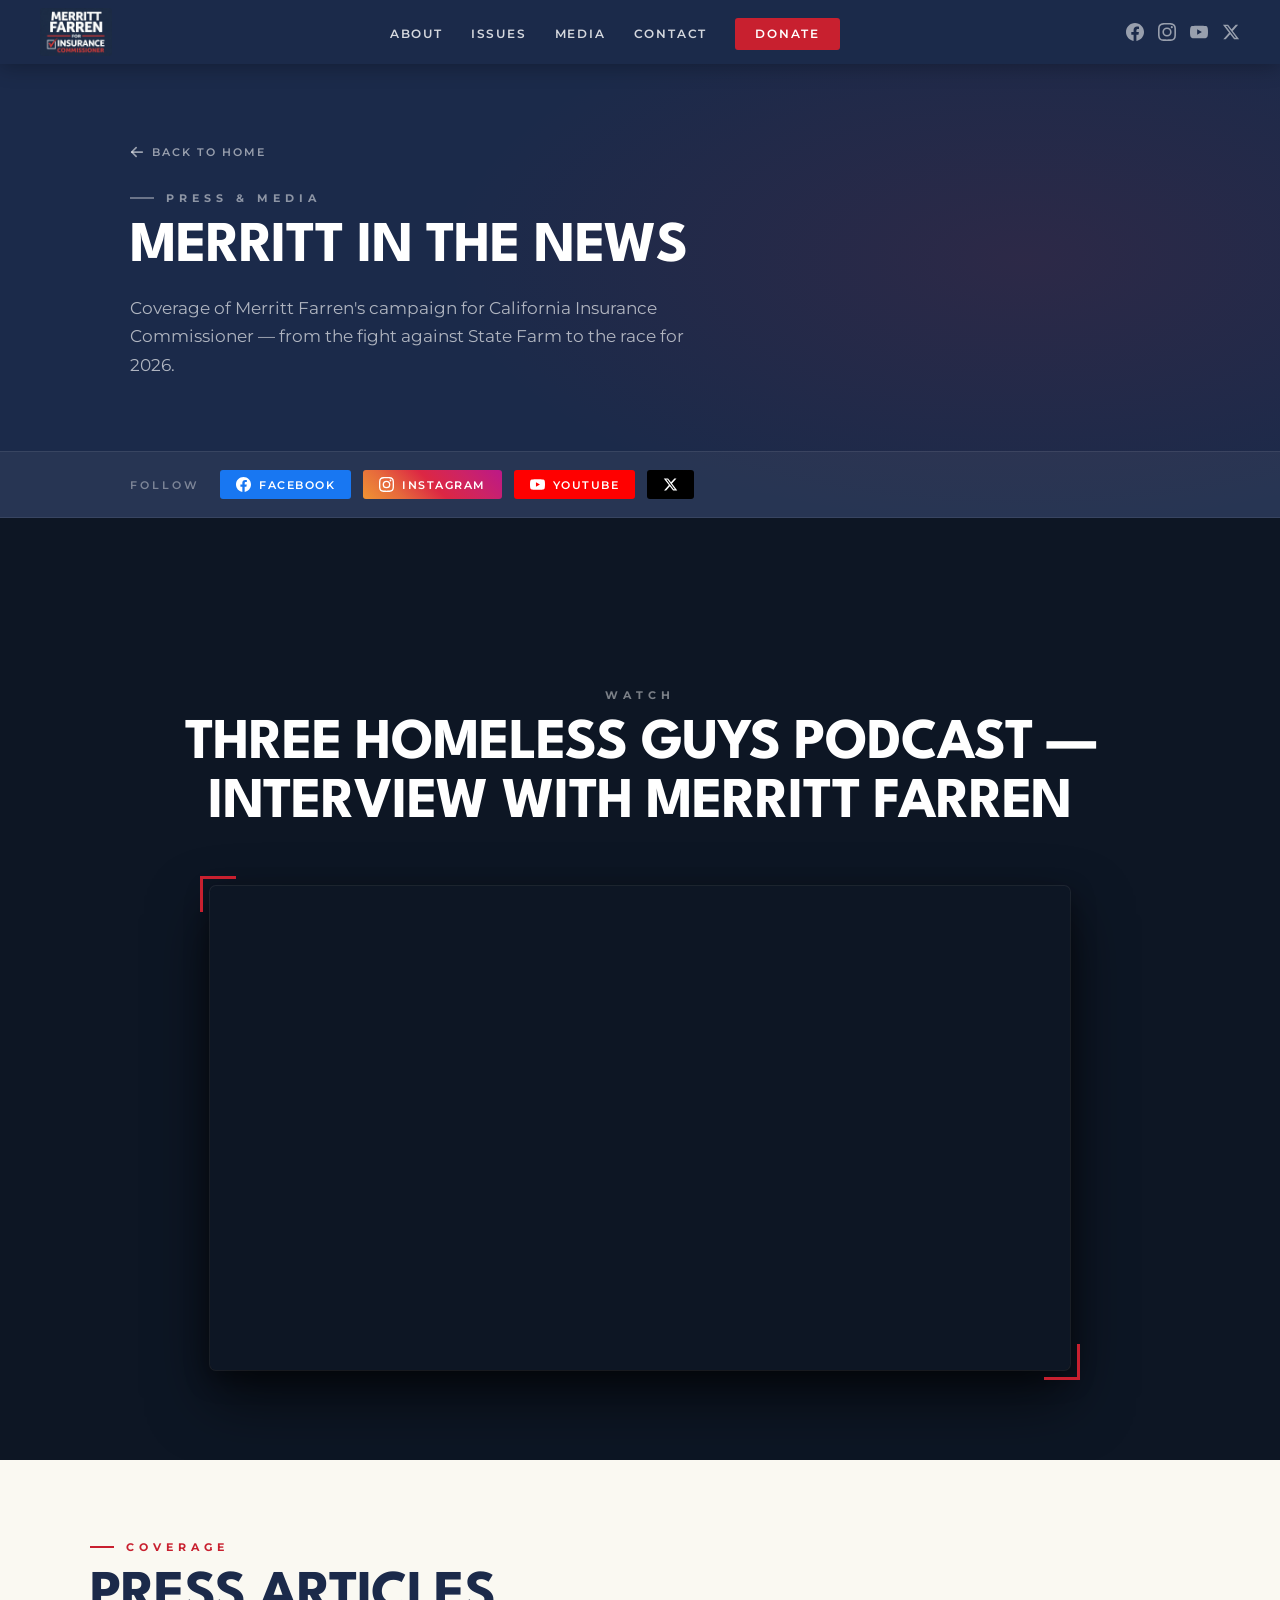
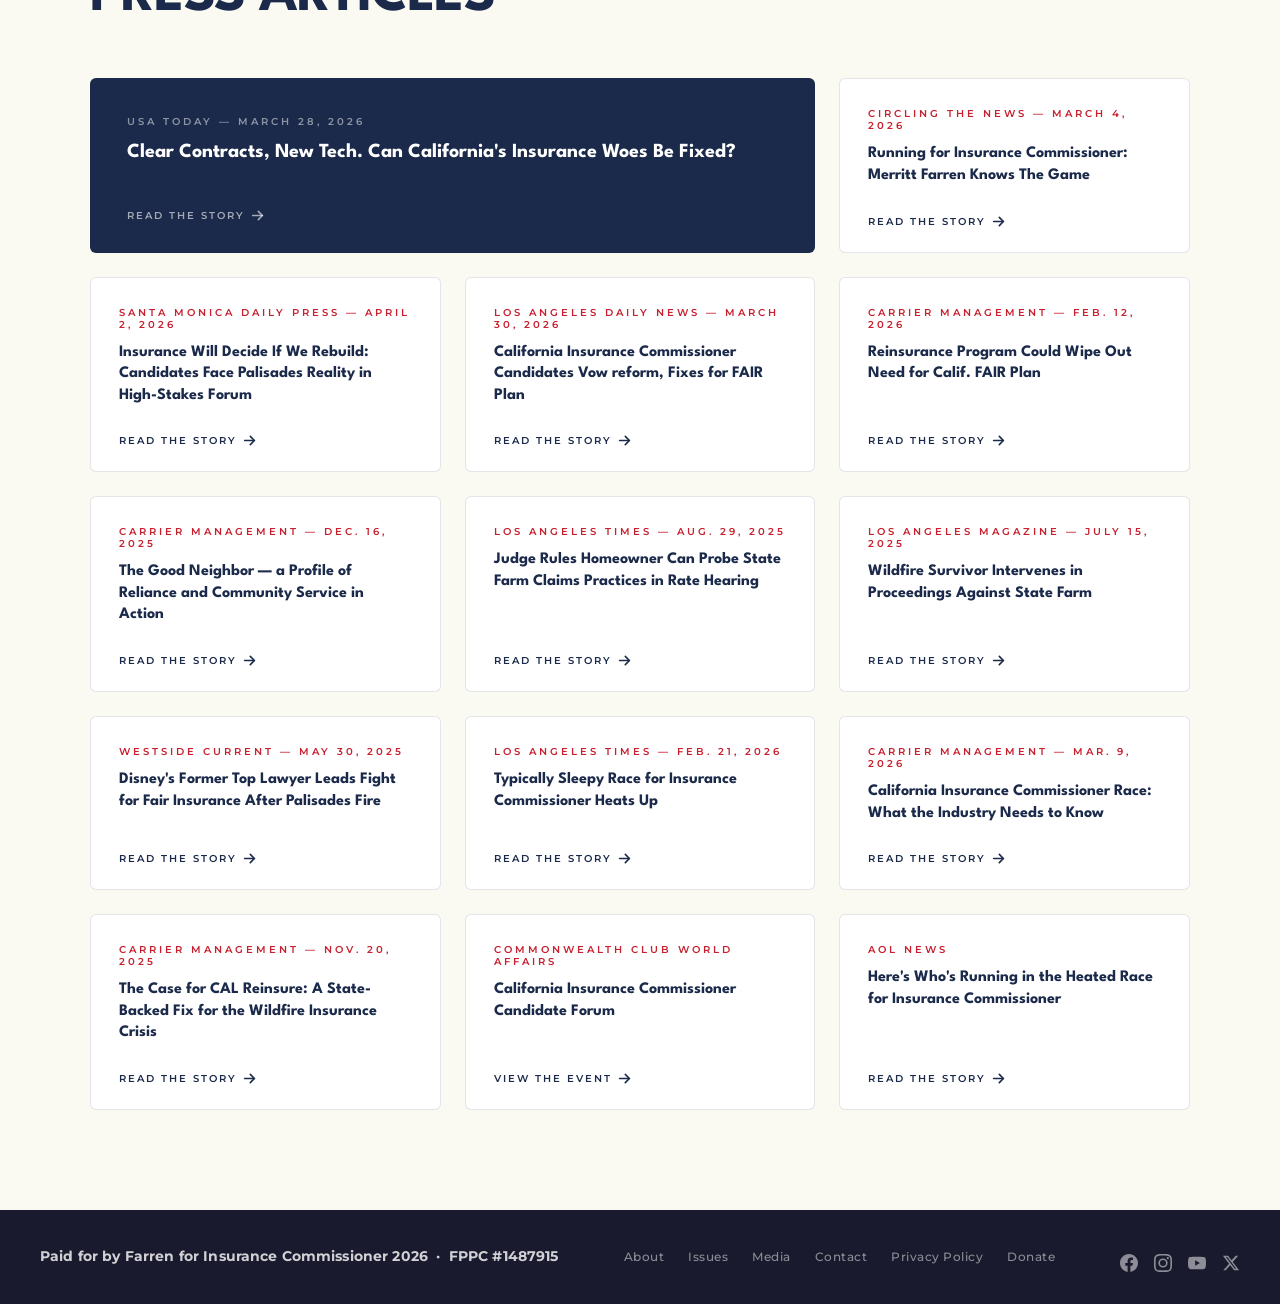
<file: media.html>
<!DOCTYPE html>
<html lang="en">
<head>
<meta charset="UTF-8">
<meta name="viewport" content="width=device-width, initial-scale=1.0">
<title>Media & Press — Merritt Farren for California Insurance Commissioner 2026</title>
<meta name="description" content="Press coverage, news articles, and media appearances for Merritt Farren's campaign for California Insurance Commissioner 2026.">
<link rel="preconnect" href="https://fonts.googleapis.com">
<link rel="preconnect" href="https://fonts.gstatic.com" crossorigin>
<link href="https://fonts.googleapis.com/css2?family=League+Spartan:wght@700;800;900&family=Montserrat:wght@400;500;600&display=swap" rel="stylesheet">
<link rel="stylesheet" href="css/styles.css">
<style>
  /* ── MEDIA PAGE SPECIFIC STYLES ── */

  .media-hero {
    background: var(--navy);
    padding-top: 64px;
    position: relative;
    overflow: hidden;
  }
  .media-hero::before {
    content: '';
    position: absolute; inset: 0;
    background: radial-gradient(ellipse 70% 80% at 80% 50%, rgba(200,32,47,0.1) 0%, transparent 65%);
    pointer-events: none;
  }
  .media-hero-inner {
    max-width: 1100px; margin: 0 auto;
    padding: 80px 40px 72px;
    position: relative; z-index: 2;
  }
  .media-hero-inner .section-label { color: rgba(255,255,255,0.5); }
  .media-hero-inner .section-label::before { background: rgba(255,255,255,0.35); }
  .media-hero-inner .section-title { color: var(--white); margin-bottom: 16px; }
  .media-hero-desc {
    font-family: 'Montserrat', sans-serif;
    font-size: 1.05rem; font-weight: 400;
    color: rgba(255,255,255,0.65); line-height: 1.7;
    max-width: 560px;
  }

  /* social follow strip */
  .media-social-strip {
    background: rgba(255,255,255,0.05);
    border-top: 1px solid rgba(255,255,255,0.08);
    border-bottom: 1px solid rgba(255,255,255,0.08);
  }
  .media-social-strip-inner {
    max-width: 1100px; margin: 0 auto;
    padding: 18px 40px;
    display: flex; align-items: center; gap: 12px; flex-wrap: wrap;
  }
  .media-social-label {
    font-family: 'Montserrat', sans-serif;
    font-size: 0.68rem; font-weight: 600;
    letter-spacing: 3px; text-transform: uppercase;
    color: rgba(255,255,255,0.4);
    margin-right: 8px;
  }
  .media-social-btn {
    display: inline-flex; align-items: center; gap: 8px;
    padding: 7px 16px; border-radius: 3px;
    font-family: 'Montserrat', sans-serif;
    font-size: 0.7rem; font-weight: 600;
    letter-spacing: 1.5px; text-transform: uppercase;
    text-decoration: none; transition: opacity 0.2s, transform 0.15s;
    color: var(--white);
  }
  .media-social-btn:hover { opacity: 0.85; transform: translateY(-1px); color: var(--white); }
  .media-social-btn svg { width: 15px; height: 15px; flex-shrink: 0; }
  .media-social-btn-yt  { background: #FF0000; }
  .media-social-btn-fb  { background: #1877F2; }
  .media-social-btn-ig  { background: linear-gradient(45deg, #f09433, #e6683c 25%, #dc2743 50%, #cc2366 75%, #bc1888); }

  /* press grid */
  .press-section {
    background: var(--offwhite);
    padding: 80px 40px 100px;
  }
  .press-inner { max-width: 1100px; margin: 0 auto; }

  .press-grid {
    display: grid;
    grid-template-columns: repeat(3, 1fr);
    gap: 24px;
    margin-top: 52px;
  }

  .press-card {
    background: var(--white);
    border-radius: 6px;
    border: 1px solid var(--border);
    padding: 28px 28px 24px;
    text-decoration: none; color: inherit;
    display: flex; flex-direction: column;
    position: relative; overflow: hidden;
    transition: box-shadow 0.2s, transform 0.2s;
  }
  .press-card::before {
    content: ''; position: absolute;
    top: 0; left: 0; right: 0; height: 3px;
    background: var(--red);
    transform: scaleX(0); transform-origin: left;
    transition: transform 0.25s;
  }
  .press-card:hover { box-shadow: 0 8px 36px rgba(0,0,0,0.1); transform: translateY(-3px); }
  .press-card:hover::before { transform: scaleX(1); }

  .press-outlet {
    font-family: 'Montserrat', sans-serif;
    font-size: 0.62rem; font-weight: 600;
    letter-spacing: 3px; text-transform: uppercase;
    color: var(--red); margin-bottom: 12px;
  }
  .press-headline {
    font-family: 'League Spartan', sans-serif;
    font-weight: 700; font-size: 1rem;
    color: var(--navy); line-height: 1.35;
    margin-bottom: 12px; flex: 1;
  }
  .press-read {
    display: inline-flex; align-items: center; gap: 6px;
    margin-top: 16px;
    font-family: 'Montserrat', sans-serif;
    font-size: 0.65rem; font-weight: 600;
    letter-spacing: 2px; text-transform: uppercase;
    color: var(--navy); transition: color 0.2s, gap 0.2s;
  }
  .press-read svg { width: 13px; height: 13px; transition: transform 0.2s; }
  .press-card:hover .press-read { color: var(--red); gap: 10px; }
  .press-card:hover .press-read svg { transform: translateX(3px); }

  /* featured card — spans 2 cols */
  .press-card--featured {
    grid-column: span 2;
    background: var(--navy);
    border-color: transparent;
    padding: 36px 36px 30px;
  }
  .press-card--featured .press-outlet { color: rgba(255,255,255,0.5); }
  .press-card--featured .press-headline {
    font-size: 1.25rem; color: var(--white);
  }
  .press-card--featured .press-read { color: rgba(255,255,255,0.6); }
  .press-card--featured:hover .press-read { color: var(--white); }
  .press-card--featured::before { background: var(--red); }

  /* back link */
  .media-back {
    display: inline-flex; align-items: center; gap: 8px;
    font-family: 'Montserrat', sans-serif;
    font-size: 0.68rem; font-weight: 600;
    letter-spacing: 2px; text-transform: uppercase;
    color: rgba(255,255,255,0.55); text-decoration: none;
    margin-bottom: 32px; transition: color 0.2s;
  }
  .media-back:hover { color: var(--white); }
  .media-back svg { width: 14px; height: 14px; }

  @media (max-width: 960px) {
    .press-grid { grid-template-columns: repeat(2, 1fr); }
    .press-card--featured { grid-column: span 2; }
    .media-hero-inner { padding: 60px 24px 52px; }
    .press-section { padding: 60px 24px 80px; }
    .media-social-strip-inner { padding: 16px 24px; }
  }
  @media (max-width: 580px) {
    .press-grid { grid-template-columns: 1fr; }
    .press-card--featured { grid-column: span 1; }
  }
</style>
</head>
<body>

<!-- NAV -->
<nav>
  <a href="/" class="nav-logo"><img src="images/logo.jpg" alt="Merritt Farren for Insurance Commissioner 2026"></a>
  <ul class="nav-links">
    <li><a href="/#story">About</a></li>
    <li><a href="/#issues">Issues</a></li>
    <li><a href="/media">Media</a></li>
    <li><a href="/#contact">Contact</a></li>
    <li><a href="https://www.efundraisingconnections.com/c/FarrenforInsuranceCommissioner2026" target="_blank" class="nav-donate">Donate</a></li>
  </ul>
  <div class="nav-social">
    <a href="https://www.facebook.com/merritt.farren" target="_blank" aria-label="Facebook"><svg viewBox="0 0 24 24" fill="currentColor"><path d="M24 12.073c0-6.627-5.373-12-12-12s-12 5.373-12 12c0 5.99 4.388 10.954 10.125 11.854v-8.385H7.078v-3.47h3.047V9.43c0-3.007 1.792-4.669 4.533-4.669 1.312 0 2.686.235 2.686.235v2.953H15.83c-1.491 0-1.956.925-1.956 1.874v2.25h3.328l-.532 3.47h-2.796v8.385C19.612 23.027 24 18.062 24 12.073z"/></svg></a>
    <a href="https://www.instagram.com/merrittfarren" target="_blank" aria-label="Instagram"><svg viewBox="0 0 24 24" fill="currentColor"><path d="M12 2.163c3.204 0 3.584.012 4.85.07 3.252.148 4.771 1.691 4.919 4.919.058 1.265.069 1.645.069 4.849 0 3.205-.012 3.584-.069 4.849-.149 3.225-1.664 4.771-4.919 4.919-1.266.058-1.644.07-4.85.07-3.204 0-3.584-.012-4.849-.07-3.26-.149-4.771-1.699-4.919-4.92-.058-1.265-.07-1.644-.07-4.849 0-3.204.013-3.583.07-4.849.149-3.227 1.664-4.771 4.919-4.919 1.266-.057 1.645-.069 4.849-.069zM12 0C8.741 0 8.333.014 7.053.072 2.695.272.273 2.69.073 7.052.014 8.333 0 8.741 0 12c0 3.259.014 3.668.072 4.948.2 4.358 2.618 6.78 6.98 6.98C8.333 23.986 8.741 24 12 24c3.259 0 3.668-.014 4.948-.072 4.354-.2 6.782-2.618 6.979-6.98.059-1.28.073-1.689.073-4.948 0-3.259-.014-3.667-.072-4.947-.196-4.354-2.617-6.78-6.979-6.98C15.668.014 15.259 0 12 0zm0 5.838a6.162 6.162 0 100 12.324 6.162 6.162 0 000-12.324zM12 16a4 4 0 110-8 4 4 0 010 8zm6.406-11.845a1.44 1.44 0 100 2.881 1.44 1.44 0 000-2.881z"/></svg></a>
    <a href="https://www.youtube.com/@MerrittFarrenCampaign" target="_blank" aria-label="YouTube"><svg viewBox="0 0 24 24" fill="currentColor"><path d="M23.498 6.186a3.016 3.016 0 0 0-2.122-2.136C19.505 3.545 12 3.545 12 3.545s-7.505 0-9.377.505A3.017 3.017 0 0 0 .502 6.186C0 8.07 0 12 0 12s0 3.93.502 5.814a3.016 3.016 0 0 0 2.122 2.136c1.871.505 9.376.505 9.376.505s7.505 0 9.377-.505a3.015 3.015 0 0 0 2.122-2.136C24 15.93 24 12 24 12s0-3.93-.502-5.814zM9.545 15.568V8.432L15.818 12l-6.273 3.568z"/></svg></a>
    <a href="https://x.com/merrittfarren" target="_blank" aria-label="X"><svg viewBox="0 0 24 24" fill="currentColor"><path d="M18.244 2.25h3.308l-7.227 8.26 8.502 11.24H16.17l-5.214-6.817L4.99 21.75H1.68l7.73-8.835L1.254 2.25H8.08l4.713 6.231zm-1.161 17.52h1.833L7.084 4.126H5.117z"/></svg></a>
  </div>
  <button class="hamburger" id="hamburger" aria-label="Open menu">
    <span></span><span></span><span></span>
  </button>
</nav>

<!-- MOBILE MENU -->
<div class="mobile-menu" id="mobileMenu">
  <ul class="mobile-menu-links">
    <li><a href="/#story">About</a></li>
    <li><a href="/#issues">Issues</a></li>
    <li><a href="/media">Media</a></li>
    <li><a href="/#contact">Contact</a></li>
    <li><a href="https://www.efundraisingconnections.com/c/FarrenforInsuranceCommissioner2026" target="_blank" class="mobile-donate">Donate</a></li>
  </ul>
  <div class="mobile-menu-social">
    <a href="https://www.facebook.com/merritt.farren" target="_blank" aria-label="Facebook"><svg viewBox="0 0 24 24" fill="currentColor"><path d="M24 12.073c0-6.627-5.373-12-12-12s-12 5.373-12 12c0 5.99 4.388 10.954 10.125 11.854v-8.385H7.078v-3.47h3.047V9.43c0-3.007 1.792-4.669 4.533-4.669 1.312 0 2.686.235 2.686.235v2.953H15.83c-1.491 0-1.956.925-1.956 1.874v2.25h3.328l-.532 3.47h-2.796v8.385C19.612 23.027 24 18.062 24 12.073z"/></svg></a>
    <a href="https://www.instagram.com/merrittfarren" target="_blank" aria-label="Instagram"><svg viewBox="0 0 24 24" fill="currentColor"><path d="M12 2.163c3.204 0 3.584.012 4.85.07 3.252.148 4.771 1.691 4.919 4.919.058 1.265.069 1.645.069 4.849 0 3.205-.012 3.584-.069 4.849-.149 3.225-1.664 4.771-4.919 4.919-1.266.058-1.644.07-4.85.07-3.204 0-3.584-.012-4.849-.07-3.26-.149-4.771-1.699-4.919-4.92-.058-1.265-.07-1.644-.07-4.849 0-3.204.013-3.583.07-4.849.149-3.227 1.664-4.771 4.919-4.919 1.266-.057 1.645-.069 4.849-.069zM12 0C8.741 0 8.333.014 7.053.072 2.695.272.273 2.69.073 7.052.014 8.333 0 8.741 0 12c0 3.259.014 3.668.072 4.948.2 4.358 2.618 6.78 6.98 6.98C8.333 23.986 8.741 24 12 24c3.259 0 3.668-.014 4.948-.072 4.354-.2 6.782-2.618 6.979-6.98.059-1.28.073-1.689.073-4.948 0-3.259-.014-3.667-.072-4.947-.196-4.354-2.617-6.78-6.979-6.98C15.668.014 15.259 0 12 0zm0 5.838a6.162 6.162 0 100 12.324 6.162 6.162 0 000-12.324zM12 16a4 4 0 110-8 4 4 0 010 8zm6.406-11.845a1.44 1.44 0 100 2.881 1.44 1.44 0 000-2.881z"/></svg></a>
    <a href="https://www.youtube.com/@MerrittFarrenCampaign" target="_blank" aria-label="YouTube"><svg viewBox="0 0 24 24" fill="currentColor"><path d="M23.498 6.186a3.016 3.016 0 0 0-2.122-2.136C19.505 3.545 12 3.545 12 3.545s-7.505 0-9.377.505A3.017 3.017 0 0 0 .502 6.186C0 8.07 0 12 0 12s0 3.93.502 5.814a3.016 3.016 0 0 0 2.122 2.136c1.871.505 9.376.505 9.376.505s7.505 0 9.377-.505a3.015 3.015 0 0 0 2.122-2.136C24 15.93 24 12 24 12s0-3.93-.502-5.814zM9.545 15.568V8.432L15.818 12l-6.273 3.568z"/></svg></a>
    <a href="https://x.com/merrittfarren" target="_blank" aria-label="X"><svg viewBox="0 0 24 24" fill="currentColor"><path d="M18.244 2.25h3.308l-7.227 8.26 8.502 11.24H16.17l-5.214-6.817L4.99 21.75H1.68l7.73-8.835L1.254 2.25H8.08l4.713 6.231zm-1.161 17.52h1.833L7.084 4.126H5.117z"/></svg></a>
  </div>
</div>

<!-- MEDIA HERO -->
<div class="media-hero">
  <div class="media-hero-inner">
    <a href="/" class="media-back">
      <svg viewBox="0 0 16 16" fill="none" stroke="currentColor" stroke-width="2" stroke-linecap="round" stroke-linejoin="round"><line x1="14" y1="8" x2="2" y2="8"/><polyline points="7,3 2,8 7,13"/></svg>
      Back to Home
    </a>
    <div class="section-label">Press & Media</div>
    <h1 class="section-title">Merritt in the News</h1>
    <p class="media-hero-desc">Coverage of Merritt Farren's campaign for California Insurance Commissioner — from the fight against State Farm to the race for 2026.</p>
  </div>

  <!-- SOCIAL STRIP -->
  <div class="media-social-strip">
    <div class="media-social-strip-inner">
      <span class="media-social-label">Follow</span>
      </a>
      <a href="https://www.facebook.com/merritt.farren" target="_blank" class="media-social-btn media-social-btn-fb">
        <svg viewBox="0 0 24 24" fill="currentColor"><path d="M24 12.073c0-6.627-5.373-12-12-12s-12 5.373-12 12c0 5.99 4.388 10.954 10.125 11.854v-8.385H7.078v-3.47h3.047V9.43c0-3.007 1.792-4.669 4.533-4.669 1.312 0 2.686.235 2.686.235v2.953H15.83c-1.491 0-1.956.925-1.956 1.874v2.25h3.328l-.532 3.47h-2.796v8.385C19.612 23.027 24 18.062 24 12.073z"/></svg>
        Facebook
      </a>
      <a href="https://www.instagram.com/merrittfarren" target="_blank" class="media-social-btn media-social-btn-ig">
        <svg viewBox="0 0 24 24" fill="currentColor"><path d="M12 2.163c3.204 0 3.584.012 4.85.07 3.252.148 4.771 1.691 4.919 4.919.058 1.265.069 1.645.069 4.849 0 3.205-.012 3.584-.069 4.849-.149 3.225-1.664 4.771-4.919 4.919-1.266.058-1.644.07-4.85.07-3.204 0-3.584-.012-4.849-.07-3.26-.149-4.771-1.699-4.919-4.92-.058-1.265-.07-1.644-.07-4.849 0-3.204.013-3.583.07-4.849.149-3.227 1.664-4.771 4.919-4.919 1.266-.057 1.645-.069 4.849-.069zM12 0C8.741 0 8.333.014 7.053.072 2.695.272.273 2.69.073 7.052.014 8.333 0 8.741 0 12c0 3.259.014 3.668.072 4.948.2 4.358 2.618 6.78 6.98 6.98C8.333 23.986 8.741 24 12 24c3.259 0 3.668-.014 4.948-.072 4.354-.2 6.782-2.618 6.979-6.98.059-1.28.073-1.689.073-4.948 0-3.259-.014-3.667-.072-4.947-.196-4.354-2.617-6.78-6.979-6.98C15.668.014 15.259 0 12 0zm0 5.838a6.162 6.162 0 100 12.324 6.162 6.162 0 000-12.324zM12 16a4 4 0 110-8 4 4 0 010 8zm6.406-11.845a1.44 1.44 0 100 2.881 1.44 1.44 0 000-2.881z"/></svg>
        Instagram
      </a>
      <a href="https://www.youtube.com/@MerrittFarrenCampaign" target="_blank" class="media-social-btn media-social-btn-yt">
        <svg viewBox="0 0 24 24" fill="currentColor"><path d="M23.498 6.186a3.016 3.016 0 0 0-2.122-2.136C19.505 3.545 12 3.545 12 3.545s-7.505 0-9.377.505A3.017 3.017 0 0 0 .502 6.186C0 8.07 0 12 0 12s0 3.93.502 5.814a3.016 3.016 0 0 0 2.122 2.136c1.871.505 9.376.505 9.376.505s7.505 0 9.377-.505a3.015 3.015 0 0 0 2.122-2.136C24 15.93 24 12 24 12s0-3.93-.502-5.814zM9.545 15.568V8.432L15.818 12l-6.273 3.568z"/></svg>
        YouTube
      <a href="https://x.com/merrittfarren" target="_blank" class="media-social-btn" style="background:#000;">
      <svg viewBox="0 0 24 24" fill="currentColor" width="15" height="15"><path d="M18.244 2.25h3.308l-7.227 8.26 8.502 11.24H16.17l-5.214-6.817L4.99 21.75H1.68l7.73-8.835L1.254 2.25H8.08l4.713 6.231zm-1.161 17.52h1.833L7.084 4.126H5.117z"/></svg>
      </a>
    </div>
  </div>
</div>

<!-- PODCAST VIDEO -->
<section class="video-section">
  <div class="video-section-inner">
    <div class="video-section-header">
      <div class="section-label">Watch</div>
      <h2 class="section-title">Three Homeless Guys Podcast — Interview with Merritt Farren</h2>
    </div>
    <div class="video-stage">
      <div class="video-frame-accent video-frame-accent--tl"></div>
      <div class="video-frame-accent video-frame-accent--br"></div>
      <div class="video-wrapper">
        <iframe
          src="https://www.youtube.com/embed/tvpQlVwSCeM"
          title="Three Homeless Guys Podcast — Interview with Merritt Farren"
          allow="accelerometer; autoplay; clipboard-write; encrypted-media; gyroscope; picture-in-picture"
          allowfullscreen
        ></iframe>
      </div>
    </div>
  </div>
</section>

<!-- PRESS GRID -->
<div class="press-section">
  <div class="press-inner">
    <div class="section-label">Coverage</div>
    <h2 class="section-title">Press Articles</h2>
    
    <div class="press-grid">

      <!-- Featured: USA Today — Mar 28, 2026 -->
      <a class="press-card press-card--featured" href="https://www.usatoday.com/story/news/california/2026/03/28/home-insurance-in-california-proposals-2026-election/89351032007/" target="_blank">
        <div class="press-outlet">USA Today &mdash; March 28, 2026</div>
        <div class="press-headline">Clear Contracts, New Tech. Can California's Insurance Woes Be Fixed?</div>
        <div class="press-read">Read the story <svg viewBox="0 0 16 16" fill="none" stroke="currentColor" stroke-width="2" stroke-linecap="round" stroke-linejoin="round"><line x1="2" y1="8" x2="14" y2="8"/><polyline points="9,3 14,8 9,13"/></svg></div>
      </a>
      
      <!-- Circling the News — Mar 4, 2026 -->
      <a class="press-card" href="https://www.circlingthenews.com/running-for-insurance-commissioner-merritt-farren-knows-the-game/" target="_blank">
        <div class="press-outlet">Circling the News &mdash; March 4, 2026</div>
        <div class="press-headline">Running for Insurance Commissioner: Merritt Farren Knows The Game</div>
        <div class="press-read">Read the story <svg viewBox="0 0 16 16" fill="none" stroke="currentColor" stroke-width="2" stroke-linecap="round" stroke-linejoin="round"><line x1="2" y1="8" x2="14" y2="8"/><polyline points="9,3 14,8 9,13"/></svg></div>
      </a>

      <!-- SMDP — Apr 2, 2026 -->
      <a class="press-card" href="https://www.smdp.com/insurance-will-decide-if-we-rebuild-candidates-face-palisades-reality-in-high-stakes-forum/" target="_blank">
        <div class="press-outlet">Santa Monica Daily Press &mdash; April 2, 2026</div>
        <div class="press-headline">Insurance Will Decide If We Rebuild: Candidates Face Palisades Reality in High-Stakes Forum</div>
        <div class="press-read">Read the story <svg viewBox="0 0 16 16" fill="none" stroke="currentColor" stroke-width="2" stroke-linecap="round" stroke-linejoin="round"><line x1="2" y1="8" x2="14" y2="8"/><polyline points="9,3 14,8 9,13"/></svg></div>
      </a>

      <!-- LDN — Mar 30, 2026 -->
      <a class="press-card" href="https://www.dailynews.com/2026/03/27/california-insurance-commissioner-candidates-vow-reform-fixes-for-fair-plan/" target="_blank">
        <div class="press-outlet">Los Angeles Daily News &mdash; March 30, 2026</div>
        <div class="press-headline">California Insurance Commissioner Candidates Vow reform, Fixes for FAIR Plan</div>
        <div class="press-read">Read the story <svg viewBox="0 0 16 16" fill="none" stroke="currentColor" stroke-width="2" stroke-linecap="round" stroke-linejoin="round"><line x1="2" y1="8" x2="14" y2="8"/><polyline points="9,3 14,8 9,13"/></svg></div>
      </a>
          
      <!-- Carrier Management — Feb 12, 2026 (Reinsurance/FAIR Plan) -->
      <a class="press-card" href="https://www.carriermanagement.com/features/2026/02/12/284526.htm" target="_blank">
        <div class="press-outlet">Carrier Management &mdash; Feb. 12, 2026</div>
        <div class="press-headline">Reinsurance Program Could Wipe Out Need for Calif. FAIR Plan</div>
        <div class="press-read">Read the story <svg viewBox="0 0 16 16" fill="none" stroke="currentColor" stroke-width="2" stroke-linecap="round" stroke-linejoin="round"><line x1="2" y1="8" x2="14" y2="8"/><polyline points="9,3 14,8 9,13"/></svg></div>
      </a>
 
      <!-- Carrier Management — Dec 16, 2025 (Good Neighbor) -->
      <a class="press-card" href="https://www.carriermanagement.com/features/2025/12/16/282419.htm" target="_blank">
        <div class="press-outlet">Carrier Management &mdash; Dec. 16, 2025</div>
        <div class="press-headline">The Good Neighbor — a Profile of Reliance and Community Service in Action</div>
        <div class="press-read">Read the story <svg viewBox="0 0 16 16" fill="none" stroke="currentColor" stroke-width="2" stroke-linecap="round" stroke-linejoin="round"><line x1="2" y1="8" x2="14" y2="8"/><polyline points="9,3 14,8 9,13"/></svg></div>
      </a>
 
      <!-- LA Times — Aug 29, 2025 -->
      <a class="press-card" href="https://www.latimes.com/business/story/2025-08-29/judge-rules-homeowner-can-probe-state-farm-claims-practices-in-rate-hearing" target="_blank">
        <div class="press-outlet">Los Angeles Times &mdash; Aug. 29, 2025</div>
        <div class="press-headline">Judge Rules Homeowner Can Probe State Farm Claims Practices in Rate Hearing</div>
        <div class="press-read">Read the story <svg viewBox="0 0 16 16" fill="none" stroke="currentColor" stroke-width="2" stroke-linecap="round" stroke-linejoin="round"><line x1="2" y1="8" x2="14" y2="8"/><polyline points="9,3 14,8 9,13"/></svg></div>
      </a>
 
      <!-- LA Magazine — July 15, 2025 -->
      <a class="press-card" href="https://lamag.com/news/wildfire-survivor-intervenes-in-proceedings-against-state-farm/" target="_blank">
        <div class="press-outlet">Los Angeles Magazine &mdash; July 15, 2025</div>
        <div class="press-headline">Wildfire Survivor Intervenes in Proceedings Against State Farm</div>
        <div class="press-read">Read the story <svg viewBox="0 0 16 16" fill="none" stroke="currentColor" stroke-width="2" stroke-linecap="round" stroke-linejoin="round"><line x1="2" y1="8" x2="14" y2="8"/><polyline points="9,3 14,8 9,13"/></svg></div>
      </a>
 
      <!-- Westside Current — May 30, 2025 -->
      <a class="press-card" href="https://www.westsidecurrent.com/news/disney-s-former-top-lawyer-leads-fight-for-fair-insurance-after-palisades-fire/article_1b14e0f1-53c9-4d88-8dc2-42fa84a0969a.html" target="_blank">
        <div class="press-outlet">Westside Current &mdash; May 30, 2025</div>
        <div class="press-headline">Disney's Former Top Lawyer Leads Fight for Fair Insurance After Palisades Fire</div>
        <div class="press-read">Read the story <svg viewBox="0 0 16 16" fill="none" stroke="currentColor" stroke-width="2" stroke-linecap="round" stroke-linejoin="round"><line x1="2" y1="8" x2="14" y2="8"/><polyline points="9,3 14,8 9,13"/></svg></div>
      </a>
 
      <!-- LA Times — Feb 21, 2026 -->
      <a class="press-card" href="https://www.latimes.com/business/story/2026-02-21/typically-sleepy-race-for-insurance-commissioner-heats-up" target="_blank">
        <div class="press-outlet">Los Angeles Times &mdash; Feb. 21, 2026</div>
        <div class="press-headline">Typically Sleepy Race for Insurance Commissioner Heats Up</div>
        <div class="press-read">Read the story <svg viewBox="0 0 16 16" fill="none" stroke="currentColor" stroke-width="2" stroke-linecap="round" stroke-linejoin="round"><line x1="2" y1="8" x2="14" y2="8"/><polyline points="9,3 14,8 9,13"/></svg></div>
      </a>
 
      <!-- Carrier Management — Mar 9, 2026 -->
      <a class="press-card" href="https://www.carriermanagement.com/news/2026/03/09/285462.htm" target="_blank">
        <div class="press-outlet">Carrier Management &mdash; Mar. 9, 2026</div>
        <div class="press-headline">California Insurance Commissioner Race: What the Industry Needs to Know</div>
        <div class="press-read">Read the story <svg viewBox="0 0 16 16" fill="none" stroke="currentColor" stroke-width="2" stroke-linecap="round" stroke-linejoin="round"><line x1="2" y1="8" x2="14" y2="8"/><polyline points="9,3 14,8 9,13"/></svg></div>
      </a>
 
      <!-- Carrier Management — Nov 20, 2025 -->
      <a class="press-card" href="https://www.carriermanagement.com/features/2025/11/20/281652.htm" target="_blank">
        <div class="press-outlet">Carrier Management &mdash; Nov. 20, 2025</div>
        <div class="press-headline">The Case for CAL Reinsure: A State-Backed Fix for the Wildfire Insurance Crisis</div>
        <div class="press-read">Read the story <svg viewBox="0 0 16 16" fill="none" stroke="currentColor" stroke-width="2" stroke-linecap="round" stroke-linejoin="round"><line x1="2" y1="8" x2="14" y2="8"/><polyline points="9,3 14,8 9,13"/></svg></div>
      </a>
 
      <!-- Commonwealth Club -->
      <a class="press-card" href="https://www.commonwealthclub.org/events/2026-02-13/california-insurance-commissioner-candidate-forum" target="_blank">
        <div class="press-outlet">Commonwealth Club World Affairs</div>
        <div class="press-headline">California Insurance Commissioner Candidate Forum</div>
        <div class="press-read">View the event <svg viewBox="0 0 16 16" fill="none" stroke="currentColor" stroke-width="2" stroke-linecap="round" stroke-linejoin="round"><line x1="2" y1="8" x2="14" y2="8"/><polyline points="9,3 14,8 9,13"/></svg></div>
      </a>
 
      <!-- AOL News -->
      <a class="press-card" href="https://www.aol.com/articles/heres-running-heated-race-insurance-110000515.html" target="_blank">
        <div class="press-outlet">AOL News</div>
        <div class="press-headline">Here's Who's Running in the Heated Race for Insurance Commissioner</div>
        <div class="press-read">Read the story <svg viewBox="0 0 16 16" fill="none" stroke="currentColor" stroke-width="2" stroke-linecap="round" stroke-linejoin="round"><line x1="2" y1="8" x2="14" y2="8"/><polyline points="9,3 14,8 9,13"/></svg></div>
      </a>
 
    </div>
  </div>
</div>

<!-- FOOTER -->
<footer>
  <div>
    <span class="fppc-disclaimer">Paid for by Farren for Insurance Commissioner 2026 &nbsp;·&nbsp; FPPC #1487915</span>
  </div>
  <div class="footer-links">
    <a href="/#story">About</a>
    <a href="/#issues">Issues</a>
    <a href="/media">Media</a>
    <a href="/#contact">Contact</a>
    <a href="#" onclick="document.getElementById('privacyModal').classList.add('open');document.body.style.overflow='hidden';return false;">Privacy Policy</a>
    <a href="https://www.efundraisingconnections.com/c/FarrenforInsuranceCommissioner2026" target="_blank">Donate</a>
  </div>
  <div class="footer-social">
    <a href="https://www.facebook.com/merritt.farren" target="_blank" aria-label="Facebook"><svg viewBox="0 0 24 24" fill="currentColor" width="18" height="18"><path d="M24 12.073c0-6.627-5.373-12-12-12s-12 5.373-12 12c0 5.99 4.388 10.954 10.125 11.854v-8.385H7.078v-3.47h3.047V9.43c0-3.007 1.792-4.669 4.533-4.669 1.312 0 2.686.235 2.686.235v2.953H15.83c-1.491 0-1.956.925-1.956 1.874v2.25h3.328l-.532 3.47h-2.796v8.385C19.612 23.027 24 18.062 24 12.073z"/></svg></a>
    <a href="https://www.instagram.com/merrittfarren" target="_blank" aria-label="Instagram"><svg viewBox="0 0 24 24" fill="currentColor" width="18" height="18"><path d="M12 2.163c3.204 0 3.584.012 4.85.07 3.252.148 4.771 1.691 4.919 4.919.058 1.265.069 1.645.069 4.849 0 3.205-.012 3.584-.069 4.849-.149 3.225-1.664 4.771-4.919 4.919-1.266.058-1.644.07-4.85.07-3.204 0-3.584-.012-4.849-.07-3.26-.149-4.771-1.699-4.919-4.92-.058-1.265-.07-1.644-.07-4.849 0-3.204.013-3.583.07-4.849.149-3.227 1.664-4.771 4.919-4.919 1.266-.057 1.645-.069 4.849-.069zM12 0C8.741 0 8.333.014 7.053.072 2.695.272.273 2.69.073 7.052.014 8.333 0 8.741 0 12c0 3.259.014 3.668.072 4.948.2 4.358 2.618 6.78 6.98 6.98C8.333 23.986 8.741 24 12 24c3.259 0 3.668-.014 4.948-.072 4.354-.2 6.782-2.618 6.979-6.98.059-1.28.073-1.689.073-4.948 0-3.259-.014-3.667-.072-4.947-.196-4.354-2.617-6.78-6.979-6.98C15.668.014 15.259 0 12 0zm0 5.838a6.162 6.162 0 100 12.324 6.162 6.162 0 000-12.324zM12 16a4 4 0 110-8 4 4 0 010 8zm6.406-11.845a1.44 1.44 0 100 2.881 1.44 1.44 0 000-2.881z"/></svg></a>
    <a href="https://www.youtube.com/@MerrittFarrenCampaign" target="_blank" aria-label="YouTube"><svg viewBox="0 0 24 24" fill="currentColor" width="18" height="18"><path d="M23.498 6.186a3.016 3.016 0 0 0-2.122-2.136C19.505 3.545 12 3.545 12 3.545s-7.505 0-9.377.505A3.017 3.017 0 0 0 .502 6.186C0 8.07 0 12 0 12s0 3.93.502 5.814a3.016 3.016 0 0 0 2.122 2.136c1.871.505 9.376.505 9.376.505s7.505 0 9.377-.505a3.015 3.015 0 0 0 2.122-2.136C24 15.93 24 12 24 12s0-3.93-.502-5.814zM9.545 15.568V8.432L15.818 12l-6.273 3.568z"/></svg></a>
    <a href="https://x.com/merrittfarren" target="_blank" aria-label="X"><svg viewBox="0 0 24 24" fill="currentColor" width="18" height="18"><path d="M18.244 2.25h3.308l-7.227 8.26 8.502 11.24H16.17l-5.214-6.817L4.99 21.75H1.68l7.73-8.835L1.254 2.25H8.08l4.713 6.231zm-1.161 17.52h1.833L7.084 4.126H5.117z"/></svg></a>
  </div>
</footer>

<!-- PRIVACY POLICY MODAL -->
<div class="endorse-modal-overlay" id="privacyModal">
  <div class="endorse-modal">
    <button class="endorse-modal-close" onclick="document.getElementById('privacyModal').classList.remove('open');document.body.style.overflow='';" aria-label="Close">&times;</button>
    <h3>Privacy Policy</h3>
    <p>Farren for Insurance Commissioner 2026 ("the Campaign") is committed to protecting your privacy. This policy explains how we collect, use, and protect your information.</p>
    <h4>Information We Collect</h4>
    <p>We collect information you voluntarily provide — such as your name, email address, and phone number — when you sign up for updates, contact the campaign, or submit an endorsement. We also collect anonymous usage data through analytics tools to understand how visitors use this site.</p>
    <h4>How We Use Your Information</h4>
    <p>Your information is used to send campaign updates, respond to inquiries, and communicate about events and volunteer opportunities. We do not sell or share your personal information with third parties for their own marketing purposes.</p>
    <h4>Cookies</h4>
    <p>This site uses cookies to analyze traffic and improve your experience. You can disable cookies in your browser settings at any time. Continued use of this site constitutes acceptance of our use of cookies.</p>
    <h4>Data Security</h4>
    <p>We take reasonable steps to protect your information from unauthorized access or disclosure. However, no internet transmission is completely secure.</p>
    <h4>Contact</h4>
    <p>Questions about this policy? Email us at <a href="mailto:Merritt@MerrittFarrenCA.com">Merritt@MerrittFarrenCA.com</a>.</p>
    <p style="font-size:0.78rem;color:#999;margin-top:20px;">Paid for by Farren for Insurance Commissioner 2026 &nbsp;·&nbsp; FPPC #1487915</p>
  </div>
</div>

<script>
  const hamburger = document.getElementById('hamburger');
  const mobileMenu = document.getElementById('mobileMenu');
  hamburger.addEventListener('click', () => {
    hamburger.classList.toggle('active');
    mobileMenu.classList.toggle('open');
    document.body.style.overflow = mobileMenu.classList.contains('open') ? 'hidden' : '';
  });
  document.querySelectorAll('.mobile-menu-links a').forEach(link => {
    link.addEventListener('click', () => {
      hamburger.classList.remove('active');
      mobileMenu.classList.remove('open');
      document.body.style.overflow = '';
    });
  });
</script>
</body>
</html>
</file>
<file: css/styles.css>
:root {
  --navy: #1b2a4a;
  --red: #c8202f;
  --white: #ffffff;
  --offwhite: #faf9f2;
  --steel: #91abc0;
  --text-dark: #1a1a2e;
  --text-mid: #444;
  --border: rgba(27, 42, 74, 0.12);
}
*,
*::before,
*::after {
  box-sizing: border-box;
  margin: 0;
  padding: 0;
}
html {
  scroll-behavior: smooth;
}
body {
  font-family: "Montserrat", sans-serif;
  font-weight: 600;
  color: var(--text-dark);
  background: var(--offwhite);
  overflow-x: hidden;
}

/* NAV */
nav {
  position: fixed;
  top: 0;
  left: 0;
  right: 0;
  z-index: 100;
  background: var(--navy);
  display: flex;
  align-items: center;
  justify-content: space-between;
  padding: 0 40px;
  height: 64px;
  box-shadow: 0 2px 20px rgba(0, 0, 0, 0.3);
}

.nav-logo {
  display: flex;
  align-items: center;
  text-decoration: none;
}
.nav-logo img {
  height: 48px;
  width: auto;
  border-radius: 3px;
}
.nav-logo span {
  color: var(--red);
}
.nav-links {
  display: flex;
  gap: 28px;
  list-style: none;
  align-items: center;
}
.nav-links a {
  color: rgba(255, 255, 255, 0.82);
  text-decoration: none;
  font-size: 0.72rem;
  font-weight: 600;
  letter-spacing: 1.8px;
  text-transform: uppercase;
  transition: color 0.2s;
}
.nav-links a:hover {
  color: var(--white);
}
.nav-donate {
  background: var(--red);
  color: var(--white) !important;
  padding: 9px 20px;
  border-radius: 3px;
  font-weight: 600 !important;
  transition: background 0.2s !important;
}
.nav-donate:hover {
  background: #a8181f !important;
}
.nav-social {
  display: flex;
  gap: 14px;
  align-items: center;
  margin-left: 8px;
}
.nav-social a {
  display: flex;
  align-items: center;
  color: rgba(255, 255, 255, 0.55);
  transition: color 0.2s;
}
.nav-social a:hover {
  color: var(--white);
}
.nav-social svg {
  width: 18px;
  height: 18px;
}

/* HERO - Fixed */
.hero {
  min-height: 100vh;
  background: var(--navy);
  position: relative;
  display: flex;
  align-items: center;
  justify-content: center;
  overflow: hidden;
  padding: 90px 20px 40px;
}

.hero-inner {
  position: relative;
  z-index: 2;
  width: 100%;
  max-width: 900px;
  text-align: center;
  display: flex;
  flex-direction: column;
  align-items: center;
}

.hero-eyebrow {
  font-family: "Montserrat", sans-serif;
  font-size: 0.72rem;
  font-weight: 600;
  letter-spacing: 5px;
  text-transform: uppercase;
  color: var(--red);
  margin-bottom: 18px;
  display: flex;
  align-items: center;
  justify-content: center;
  gap: 12px;
}

.hero-name {
  font-family: "League Spartan", sans-serif;
  font-weight: 700;
  text-transform: uppercase;
  font-size: clamp(4rem, 9vw, 7.5rem);
  line-height: 0.88;
  color: var(--white);
  letter-spacing: -0.035em;
  margin: 0 0 18px;
}

.hero-title {
  font-family: "League Spartan", sans-serif;
  font-size: clamp(0.85rem, 2vw, 1.1rem);
  font-weight: 700;
  letter-spacing: 5px;
  text-transform: uppercase;
  color: var(--red);
  margin: 0 0 34px;
}

.hero-headline {
  display: none;
}


  /* Mobile fixes */
  @media (max-width: 580px) {
    .hero {
      padding-bottom: 20px;
      min-height: 90vh;
    }

    .hero-inner {
      padding: 30px 16px;
    }

    .hero-name {
      font-size: 3rem;
    }

    .hero-title {
      font-size: 0.7rem;
      letter-spacing: 3px;
    }

    .hero-headline {
      font-size: 0.9rem;
    }

    .hero-actions {
      max-width: 100%;
      margin: 20px 0 0;
      border-radius: 0;
    }

    .hero-action-col {
      padding: 16px 16px;
    }

    .hero-action-col p {
      font-size: 0.78rem;
    }
  }

  /* Mobile */
  @media (max-width: 960px) {
    .hero-actions {
      position: relative;
      bottom: auto;
      left: auto;
      transform: none;
      width: fit-content;
      max-width: 380px;
      margin: 20px auto 0;
      border-radius: 6px;
    }

    .hero-action-col {
      padding: 24px 20px;
      border-right: none;
      border-bottom: none;
    }
  }

  .hero-action-col p {
    font-size: 0.78rem;
  }

  .hero-action-col .action-btn {
    padding: 6px 20px;
    font-size: 0.65rem;
  }
}
/* SCROLL INDICATOR */
.scroll-indicator {
  position: absolute;
  bottom: 24px;
  left: 0;
  right: 0;
  display: flex;
  flex-direction: column;
  align-items: center;
  z-index: 5;
  animation: fadeUp 0.6s ease 0.8s both;
}
.scroll-chevron {
  width: 20px;
  height: 20px;
  border-right: 2px solid var(--red);
  border-bottom: 2px solid var(--red);
  transform: rotate(45deg);
  opacity: 0.6;
  animation: scrollbounce 2s ease-in-out infinite;
}
@keyframes scrollbounce {
  0%,
  100% {
    transform: rotate(45deg) translateY(-3px);
    opacity: 0.3;
  }
  50% {
    transform: rotate(45deg) translateY(3px);
    opacity: 0.8;
  }
}
/* Fire photo as subtle dark hero background */
.hero-fire-bg {
  position: absolute;
  inset: 0;
  background-image: url("../images/hero-fire-bg.jpg");
  background-size: cover;
  background-position: center 40%;
  opacity: 0.18;
}
.hero-bg-overlay {
  position: absolute;
  inset: 0;
  background:
    linear-gradient(
      to right,
      rgba(27, 42, 74, 0.97) 40%,
      rgba(27, 42, 74, 0.75) 70%,
      rgba(27, 42, 74, 0.5) 100%
    ),
    radial-gradient(
      ellipse 60% 50% at 70% 50%,
      rgba(200, 32, 47, 0.12) 0%,
      transparent 70%
    );
}
.hero-bg-overlay::after {
  content: "";
  position: absolute;
  top: 0;
  right: 30%;
  width: 1px;
  height: 100%;
  background: linear-gradient(
    to bottom,
    transparent,
    rgba(200, 32, 47, 0.35),
    transparent
  );
  transform: rotate(8deg) scaleY(1.3);
}
.hero-inner {
  position: relative;
  z-index: 2;
  max-width: 800px;
  width: 100%;
  padding: 60px 40px;
  text-align: center;
}
.hero-eyebrow {
  font-family: "Montserrat", sans-serif;
  font-size: 0.72rem;
  font-weight: 600;
  letter-spacing: 5px;
  text-transform: uppercase;
  color: var(--red);
  margin-bottom: 20px;
  display: flex;
  align-items: center;
  justify-content: center;
  gap: 12px;
  animation: fadeUp 0.6s ease 0.1s both;
}
.hero-eyebrow::before {
  content: "";
  display: block;
  width: 30px;
  height: 2px;
  background: var(--red);
}
.hero-name {
  font-family: "League Spartan", sans-serif;
  font-weight: 700;
  text-transform: uppercase;
  font-size: clamp(4rem, 8vw, 7rem);
  line-height: 0.92;
  color: var(--white);
  letter-spacing: -0.02em;
  margin-bottom: 8px;
  animation: fadeUp 0.6s ease 0.2s both;
}
.hero-title {
  font-family: "League Spartan", sans-serif;
  font-size: clamp(0.85rem, 2vw, 1.1rem);
  font-weight: 700;
  letter-spacing: 4px;
  text-transform: uppercase;
  color: var(--red);
  margin-bottom: 32px;
  animation: fadeUp 0.6s ease 0.3s both;
}
.hero-headline {
  font-family: "League Spartan", sans-serif;
  text-transform: uppercase;
  font-size: clamp(1.1rem, 2.2vw, 1.4rem);
  font-weight: 500;
  color: rgba(255, 255, 255, 0.82);
  line-height: 1.55;
  max-width: 550px;
  margin: 0 auto 0;
  animation: fadeUp 0.6s ease 0.4s both;
}
.hero-ctas {
  display: flex;
  gap: 16px;
  flex-wrap: wrap;
  justify-content: center;
  animation: fadeUp 0.6s ease 0.5s both;
}
.hero-cta-panel {
  width: fit-content;
  padding: 24px 24px;
}
.btn-primary {
  background: var(--red);
  color: var(--white);
  text-decoration: none;
  font-family: "Montserrat", sans-serif;
  font-size: 0.78rem;
  font-weight: 600;
  letter-spacing: 2.5px;
  text-transform: uppercase;
  padding: 16px 36px;
  border-radius: 3px;
  transition:
    background 0.2s,
    transform 0.15s;
  display: inline-block;
}
.btn-primary:hover {
  background: #a8181f;
  transform: translateY(-2px);
}
.btn-outline {
  background: transparent;
  color: var(--white);
  text-decoration: none;
  font-family: "Montserrat", sans-serif;
  font-size: 0.78rem;
  font-weight: 600;
  letter-spacing: 2.5px;
  text-transform: uppercase;
  padding: 15px 36px;
  border: 2px solid rgba(255, 255, 255, 0.4);
  border-radius: 3px;
  transition:
    border-color 0.2s,
    transform 0.15s;
  display: inline-block;
}
.btn-outline:hover {
  border-color: var(--white);
  transform: translateY(-2px);
}

.hero-action-col:last-child {
  border-right: none;
}
.hero-action-col h3 {
  font-family: "Montserrat", sans-serif;
  font-size: 1rem;
  font-weight: 600;
  color: var(--navy);
  letter-spacing: 0.5px;
  text-transform: uppercase;
  margin: 0;
}
.hero-action-col p {
  font-size: 0.82rem;
  color: var(--text-mid);
  line-height: 1.5;
  margin-bottom: 4px;
}
.hero-action-col .action-btn {
  display: inline-block;
  padding: 10px 28px;
  border-radius: 3px;
  font-family: "Montserrat", sans-serif;
  font-size: 0.72rem;
  font-weight: 600;
  letter-spacing: 2px;
  text-transform: uppercase;
  text-decoration: none;
  transition:
    background 0.2s,
    transform 0.15s;
}
.action-btn-red {
  background: var(--red);
  color: var(--white);
}
.action-btn-red:hover {
  background: #a8181f;
  transform: translateY(-2px);
}
.action-btn-navy {
  background: var(--navy);
  color: var(--white);
}
.action-btn-navy:hover {
  background: #142240;
  transform: translateY(-2px);
}
.hero-action-col .volunteer-form {
  display: flex;
  gap: 6px;
  width: 100%;
  max-width: 280px;
}
.hero-action-col .volunteer-form input {
  flex: 1;
  border: 1.5px solid rgba(27, 42, 74, 0.18);
  border-radius: 3px;
  padding: 9px 12px;
  font-family: "Montserrat", sans-serif;
  font-size: 0.85rem;
  color: var(--navy);
  outline: none;
  transition: border-color 0.2s;
}
.hero-action-col .volunteer-form input:focus {
  border-color: var(--red);
}
.hero-action-col .volunteer-form button {
  background: var(--navy);
  color: var(--white);
  border: none;
  border-radius: 3px;
  padding: 9px 16px;
  font-family: "Montserrat", sans-serif;
  font-size: 0.7rem;
  font-weight: 600;
  letter-spacing: 1.5px;
  text-transform: uppercase;
  cursor: pointer;
  transition: background 0.2s;
}
.hero-action-col .volunteer-form button:hover {
  background: #142240;
}
.form-status {
  margin-top: 10px;
  font-size: 0.8rem;
  line-height: 1.4;
  color: var(--text-mid);
}
.form-status.is-success {
  color: #2d7a3a;
}
.form-status.is-error {
  color: #a8181f;
}

.hero-logo-wrap {
  display: none;
}

/* SECTIONS */
section {
  padding: 110px 40px;
}
.section-inner {
  max-width: 1100px;
  margin: 0 auto;
}
.section-label {
  font-family: "Montserrat", sans-serif;
  font-size: 0.7rem;
  font-weight: 700;
  letter-spacing: 5px;
  text-transform: uppercase;
  color: var(--red);
  margin-bottom: 14px;
  display: flex;
  align-items: center;
  gap: 12px;
}
.section-label::before {
  content: "";
  display: block;
  width: 24px;
  height: 2px;
  background: var(--red);
}
.section-label.center {
  justify-content: center;
}
.section-label.center::before {
  display: none;
}
.section-title {
  font-family: "League Spartan", sans-serif;
  font-weight: 700;
  text-transform: uppercase;
  font-size: clamp(2.2rem, 4.5vw, 3.6rem);
  line-height: 1.02;
  color: var(--navy);
  margin-bottom: 20px;
  letter-spacing: -0.02em;
}

/* FIRE IMPACT SECTION */
.fire-section {
  position: relative;
  overflow: hidden;
  padding: 0;
  min-height: 460px;
  display: flex;
  align-items: center;
}
.fire-section-bg {
  position: absolute;
  inset: 0;
  background-image: url("../images/fire-section-bg.jpg");
  background-size: cover;
  background-position: center 35%;
}
.fire-section-overlay {
  position: absolute;
  inset: 0;
  background: linear-gradient(
    100deg,
    rgba(27, 42, 74, 0.95) 40%,
    rgba(27, 42, 74, 0.7) 70%,
    rgba(27, 42, 74, 0.3) 100%
  );
}
.fire-section-inner {
  position: relative;
  z-index: 2;
  max-width: 1100px;
  margin: 0 auto;
  padding: 80px 40px;
  max-width: 620px;
}
.fire-section-inner .section-label {
  color: rgba(255, 255, 255, 0.55);
}
.fire-section-inner .section-label::before {
  background: rgba(255, 255, 255, 0.4);
}
.fire-section-inner h2 {
  font-family: "League Spartan", sans-serif;
  font-weight: 700;
  text-transform: uppercase;
  font-size: clamp(2.2rem, 5vw, 3.6rem);
  line-height: 1.02;
  color: white;
  margin-bottom: 20px;
  letter-spacing: -0.02em;
}
.fire-section-inner h2 span {
  color: var(--red);
}
.fire-section-inner p {
  font-size: 1.05rem;
  line-height: 1.75;
  color: rgba(255, 255, 255, 0.78);
  margin-bottom: 16px;
}
.fire-section-inner p strong {
  color: white;
  font-weight: 700;
}

/* STORY / ABOUT */
#story {
  background: var(--offwhite);
}
.story-grid {
  display: grid;
  grid-template-columns: 1fr 1fr;
  gap: 80px;
  align-items: start;
}
.story-text p {
  font-size: 1.02rem;
  line-height: 1.78;
  color: var(--text-mid);
  margin-bottom: 20px;
}
.story-text p strong {
  color: var(--navy);
  font-weight: 700;
}

.about-headshot {
  border-radius: 8px;
  overflow: hidden;
  box-shadow: 0 8px 32px rgba(0, 0, 0, 0.15);
  margin-bottom: 24px;
}
.about-headshot img {
  width: 100%;
  height: auto;
  display: block;
}

.credentials {
  display: flex;
  flex-direction: column;
  gap: 16px;
}
.cred-item {
  display: flex;
  gap: 16px;
  align-items: flex-start;
  padding: 18px 20px;
  background: var(--white);
  border-radius: 6px;
  border-left: 3px solid var(--red);
  box-shadow: 0 3px 14px rgba(0, 0, 0, 0.06);
  transition:
    transform 0.2s,
    box-shadow 0.2s;
}
.cred-item:hover {
  transform: translateX(4px);
  box-shadow: 0 6px 22px rgba(0, 0, 0, 0.1);
}
.cred-icon {
  flex-shrink: 0;
  width: 38px;
  height: 38px;
  background: rgba(27, 42, 74, 0.07);
  border-radius: 8px;
  display: flex;
  align-items: center;
  justify-content: center;
}
.cred-icon svg {
  width: 18px;
  height: 18px;
}
.cred-text strong {
  display: block;
  font-size: 0.88rem;
  font-weight: 700;
  color: var(--navy);
  margin-bottom: 2px;
}
.cred-text span {
  font-size: 0.8rem;
  color: var(--text-mid);
}

/* ISSUES */
#issues {
  background: var(--navy);
  position: relative;
  overflow: hidden;
}
#issues::before {
  content: "";
  position: absolute;
  inset: 0;
  background: radial-gradient(
    ellipse 50% 60% at 80% 20%,
    rgba(200, 32, 47, 0.15) 0%,
    transparent 65%
  );
  pointer-events: none;
}
#issues .section-title {
  color: var(--white);
}
.issues-intro {
  font-size: 1.05rem;
  color: rgba(255, 255, 255, 0.72);
  line-height: 1.72;
  max-width: 640px;
  margin-bottom: 60px;
}
.issues-grid {
  display: grid;
  grid-template-columns: repeat(3, 1fr);
  gap: 28px;
}
.issues-grid-5 {
  grid-template-columns: repeat(3, 1fr);
}
.issue-number {
  font-family: "League Spartan", sans-serif;
  font-weight: 900;
  font-size: 1.8rem;
  color: rgba(200, 32, 47, 0.3);
  position: absolute;
  top: 16px;
  right: 20px;
  line-height: 1;
  letter-spacing: -0.03em;
}
.issue-link {
  display: inline-flex;
  align-items: center;
  gap: 6px;
  margin-top: auto;
  padding-top: 18px;
  font-size: 0.7rem;
  font-weight: 600;
  letter-spacing: 2px;
  text-transform: uppercase;
  color: var(--red);
  text-decoration: none;
  transition:
    color 0.2s,
    gap 0.2s;
}
.issue-link svg {
  width: 14px;
  height: 14px;
  transition: transform 0.2s;
}
.issue-card:hover .issue-link svg {
  transform: translateX(3px);
}
.issue-link:hover {
  color: var(--white);
}
.issue-card {
  background: rgba(255, 255, 255, 0.05);
  border: 1px solid rgba(255, 255, 255, 0.1);
  border-radius: 8px;
  padding: 36px 30px;
  position: relative;
  overflow: hidden;
  transition:
    background 0.25s,
    transform 0.2s;
  display: flex;
  flex-direction: column;
}
.issue-card::before {
  content: "";
  position: absolute;
  top: 0;
  left: 0;
  right: 0;
  height: 3px;
  background: var(--red);
}
.issue-card:hover {
  background: rgba(255, 255, 255, 0.09);
  transform: translateY(-4px);
}
.issue-icon {
  width: 44px;
  height: 44px;
  margin-bottom: 20px;
  background: rgba(200, 32, 47, 0.15);
  border-radius: 10px;
  display: flex;
  align-items: center;
  justify-content: center;
}
.issue-icon svg {
  width: 22px;
  height: 22px;
}
.issue-card h3 {
  font-family: "Montserrat", sans-serif;
  font-size: 0.88rem;
  font-weight: 600;
  text-transform: uppercase;
  letter-spacing: 0.5px;
  color: var(--white);
  margin-bottom: 16px;
  line-height: 1.3;
}
.issue-card p {
  font-size: 0.9rem;
  color: rgba(255, 255, 255, 0.68);
  line-height: 1.7;
}
.issue-tag {
  display: inline-block;
  margin-top: 18px;
  background: var(--red);
  color: var(--white);
  font-size: 0.65rem;
  font-weight: 700;
  letter-spacing: 2px;
  text-transform: uppercase;
  padding: 5px 12px;
  border-radius: 2px;
}

/* CAL SPOTLIGHT */
.cal-spotlight {
  margin-top: 60px;
  background: rgba(200, 32, 47, 0.12);
  border: 1px solid rgba(200, 32, 47, 0.35);
  border-radius: 10px;
  padding: 48px 52px;
  display: grid;
  grid-template-columns: 1fr 1fr;
  gap: 60px;
  align-items: center;
}
.cal-spotlight h3 {
  font-family: "League Spartan", sans-serif;
  font-weight: 700;
  text-transform: uppercase;
  font-size: 2.2rem;
  color: var(--white);
  letter-spacing: -0.02em;
  margin-bottom: 6px;
}
.cal-spotlight h3 span {
  color: var(--red);
}
.cal-spotlight .sub {
  font-family: "Montserrat", sans-serif;
  font-size: 0.68rem;
  font-weight: 700;
  letter-spacing: 4px;
  text-transform: uppercase;
  color: rgba(255, 255, 255, 0.5);
  margin-bottom: 20px;
}
.cal-spotlight p {
  font-size: 0.95rem;
  color: rgba(255, 255, 255, 0.72);
  line-height: 1.72;
}
.cal-outcomes {
  display: flex;
  flex-direction: column;
  gap: 12px;
}
.cal-outcome {
  display: flex;
  align-items: center;
  gap: 14px;
  padding: 13px 18px;
  background: rgba(255, 255, 255, 0.06);
  border-radius: 6px;
  font-size: 0.9rem;
  color: rgba(255, 255, 255, 0.82);
  font-weight: 500;
}
.cal-check {
  width: 22px;
  height: 22px;
  background: var(--red);
  border-radius: 50%;
  flex-shrink: 0;
  display: flex;
  align-items: center;
  justify-content: center;
}
.cal-check svg {
  width: 11px;
  height: 11px;
}

/* NEWS */
#news {
  background: var(--white);
}
.news-grid {
  display: grid;
  grid-template-columns: repeat(2, 1fr);
  gap: 28px;
  margin-top: 48px;
}
.news-card {
  border: 1px solid var(--border);
  border-radius: 8px;
  padding: 30px 32px;
  text-decoration: none;
  color: inherit;
  transition:
    box-shadow 0.2s,
    transform 0.2s;
  display: block;
  position: relative;
  overflow: hidden;
}
.news-card::after {
  content: "";
  position: absolute;
  bottom: 0;
  left: 0;
  right: 0;
  height: 3px;
  background: var(--red);
  transform: scaleX(0);
  transition: transform 0.25s;
  transform-origin: left;
}
.news-card:hover {
  box-shadow: 0 8px 32px rgba(0, 0, 0, 0.1);
  transform: translateY(-3px);
}
.news-card:hover::after {
  transform: scaleX(1);
}
.news-source {
  font-size: 0.68rem;
  font-weight: 700;
  letter-spacing: 3px;
  text-transform: uppercase;
  color: var(--red);
  margin-bottom: 10px;
}
.news-card h3 {
  font-size: 1rem;
  font-weight: 700;
  color: var(--navy);
  line-height: 1.4;
  margin-bottom: 12px;
}
.news-card p {
  font-size: 0.88rem;
  color: var(--text-mid);
  line-height: 1.65;
}
.news-link {
  display: inline-flex;
  align-items: center;
  gap: 6px;
  margin-top: 16px;
  font-size: 0.7rem;
  font-weight: 700;
  letter-spacing: 1.5px;
  text-transform: uppercase;
  color: var(--navy);
}
.news-link svg {
  width: 14px;
  height: 14px;
  transition: transform 0.2s;
}
.news-card:hover .news-link svg {
  transform: translateX(3px);
}

/* CONTACT */
#contact {
  background: var(--offwhite);
}
.contact-grid {
  display: grid;
  grid-template-columns: 1fr 1fr;
  gap: 80px;
  align-items: start;
}
.contact-info p {
  font-size: 1.02rem;
  line-height: 1.75;
  color: var(--text-mid);
  margin-bottom: 32px;
}
.contact-ways {
  display: flex;
  flex-direction: column;
  gap: 14px;
}
.contact-way {
  display: flex;
  gap: 16px;
  align-items: center;
  padding: 18px 20px;
  background: var(--white);
  border-radius: 6px;
  border-left: 3px solid var(--red);
  box-shadow: 0 3px 14px rgba(0, 0, 0, 0.06);
  transition:
    transform 0.2s,
    box-shadow 0.2s;
  text-decoration: none;
  color: inherit;
  cursor: pointer;
}
.contact-way:hover {
  transform: translateX(4px);
  box-shadow: 0 5px 20px rgba(0, 0, 0, 0.1);
}
.contact-way-icon {
  width: 38px;
  height: 38px;
  background: rgba(27, 42, 74, 0.07);
  border-radius: 8px;
  display: flex;
  align-items: center;
  justify-content: center;
  flex-shrink: 0;
}
.contact-way-icon svg {
  width: 18px;
  height: 18px;
}
.contact-way-text strong {
  display: block;
  font-size: 0.88rem;
  font-weight: 700;
  color: var(--navy);
  margin-bottom: 2px;
}
.contact-way-text span {
  font-size: 0.8rem;
  color: var(--text-mid);
}

.contact-form-wrap {
  background: var(--white);
  border-radius: 8px;
  padding: 44px 40px;
  box-shadow: 0 8px 40px rgba(0, 0, 0, 0.08);
  position: relative;
  overflow: hidden;
}
.contact-form-wrap::before {
  content: "";
  position: absolute;
  top: 0;
  left: 0;
  right: 0;
  height: 4px;
  background: var(--red);
}
.contact-form-wrap h3 {
  font-family: "League Spartan", sans-serif;
  font-weight: 700;
  text-transform: uppercase;
  font-size: 1.7rem;
  color: var(--navy);
  letter-spacing: -0.01em;
  margin-bottom: 6px;
}
.contact-form-wrap > p {
  font-size: 0.88rem;
  color: var(--text-mid);
  margin-bottom: 28px;
  line-height: 1.5;
}
.cf-row {
  display: grid;
  grid-template-columns: 1fr 1fr;
  gap: 16px;
  margin-bottom: 16px;
}
.cf-group {
  display: flex;
  flex-direction: column;
  gap: 6px;
}
.cf-group label {
  font-size: 0.65rem;
  font-weight: 700;
  letter-spacing: 2px;
  text-transform: uppercase;
  color: var(--navy);
  opacity: 0.65;
}
.cf-group input,
.cf-group select,
.cf-group textarea {
  border: 1.5px solid rgba(27, 42, 74, 0.18);
  border-radius: 4px;
  padding: 11px 14px;
  font-family: "Montserrat", sans-serif;
  font-size: 0.92rem;
  color: var(--navy);
  transition: border-color 0.2s;
  outline: none;
  background: white;
  width: 100%;
}
.cf-group textarea {
  resize: vertical;
  min-height: 110px;
  line-height: 1.6;
}
.cf-group input:focus,
.cf-group select:focus,
.cf-group textarea:focus {
  border-color: var(--red);
}
.cf-full {
  grid-column: 1 / -1;
}
.cf-submit {
  width: 100%;
  background: var(--navy);
  color: white;
  border: none;
  font-family: "League Spartan", sans-serif;
  font-weight: 800;
  font-size: 0.85rem;
  letter-spacing: 3px;
  text-transform: uppercase;
  padding: 16px;
  border-radius: 4px;
  cursor: pointer;
  margin-top: 8px;
  transition:
    background 0.2s,
    transform 0.15s;
}
.cf-submit:hover {
  background: var(--red);
  transform: translateY(-1px);
}

/* DONATE */
#donate {
  background: var(--red);
  text-align: center;
  padding: 100px 40px;
  position: relative;
  overflow: hidden;
}
#donate::before {
  content: "";
  position: absolute;
  inset: 0;
  background: radial-gradient(
    ellipse 60% 80% at 50% 50%,
    rgba(255, 255, 255, 0.08) 0%,
    transparent 70%
  );
  pointer-events: none;
}
#donate .section-title {
  color: var(--white);
  font-size: clamp(2.2rem, 5.5vw, 4rem);
}
#donate p {
  font-size: 1.1rem;
  color: rgba(255, 255, 255, 0.82);
  max-width: 560px;
  margin: 0 auto 44px;
  line-height: 1.65;
}
.btn-donate {
  display: inline-block;
  background: var(--white);
  color: var(--red);
  text-decoration: none;
  font-family: "Montserrat", sans-serif;
  font-weight: 600;
  font-size: 0.9rem;
  letter-spacing: 4px;
  text-transform: uppercase;
  padding: 20px 60px;
  border-radius: 4px;
  transition:
    transform 0.2s,
    box-shadow 0.2s;
  box-shadow: 0 6px 30px rgba(0, 0, 0, 0.2);
}
.btn-donate:hover {
  transform: translateY(-3px);
  box-shadow: 0 12px 40px rgba(0, 0, 0, 0.25);
}

/* FOOTER */
footer {
  background: var(--text-dark);
  color: rgba(255, 255, 255, 0.5);
  padding: 32px 40px;
  display: flex;
  justify-content: space-between;
  align-items: center;
  flex-wrap: wrap;
  gap: 16px;
  font-size: 0.82rem;
  line-height: 1.7;
}
footer strong {
  color: rgba(255, 255, 255, 0.8);
}
.fppc-disclaimer {
  font-size: 0.88rem;
  font-weight: 700;
  font-family: "Montserrat", sans-serif;
  color: rgba(255, 255, 255, 0.8);
  letter-spacing: 0.01em;
}
.footer-links {
  display: flex;
  gap: 24px;
}
.footer-links a {
  color: rgba(255, 255, 255, 0.5);
  text-decoration: none;
  font-size: 0.78rem;
  font-weight: 500;
  letter-spacing: 0.5px;
  transition: color 0.2s;
}
.footer-links a:hover {
  color: rgba(255, 255, 255, 0.82);
}

/* HAMBURGER MENU */
.hamburger {
  display: none;
  background: none;
  border: none;
  cursor: pointer;
  padding: 6px;
  z-index: 201;
  position: relative;
  flex-direction: column;
  justify-content: center;
  gap: 5px;
  width: 32px;
  height: 32px;
}
.hamburger span {
  display: block;
  width: 22px;
  height: 2px;
  background: var(--white);
  border-radius: 2px;
  transition:
    transform 0.3s,
    opacity 0.3s;
}
.hamburger.active span:nth-child(1) {
  transform: translateY(7px) rotate(45deg);
}
.hamburger.active span:nth-child(2) {
  opacity: 0;
}
.hamburger.active span:nth-child(3) {
  transform: translateY(-7px) rotate(-45deg);
}

.mobile-menu {
  display: none;
  position: fixed;
  top: 64px;
  left: 0;
  right: 0;
  bottom: 0;
  background: var(--navy);
  z-index: 99;
  flex-direction: column;
  align-items: center;
  justify-content: center;
  gap: 32px;
  opacity: 0;
  transition: opacity 0.3s;
}
.mobile-menu.open {
  display: flex;
  opacity: 1;
}
.mobile-menu-links {
  list-style: none;
  display: flex;
  flex-direction: column;
  align-items: center;
  gap: 24px;
}
.mobile-menu-links a {
  color: rgba(255, 255, 255, 0.85);
  text-decoration: none;
  font-family: "League Spartan", sans-serif;
  font-size: 1.2rem;
  font-weight: 800;
  letter-spacing: 3px;
  text-transform: uppercase;
  transition: color 0.2s;
}
.mobile-menu-links a:hover {
  color: var(--white);
}
.mobile-menu-links .mobile-donate {
  background: var(--red);
  color: var(--white);
  padding: 12px 36px;
  border-radius: 3px;
  display: inline-block;
}
.mobile-menu-social {
  display: flex;
  gap: 20px;
  align-items: center;
}
.mobile-menu-social a {
  color: rgba(255, 255, 255, 0.55);
  transition: color 0.2s;
  display: flex;
}
.mobile-menu-social a:hover {
  color: var(--white);
}
.mobile-menu-social svg {
  width: 22px;
  height: 22px;
}

@keyframes fadeUp {
  from {
    opacity: 0;
    transform: translateY(24px);
  }
  to {
    opacity: 1;
    transform: translateY(0);
  }
}

.footer-social {
  display: flex;
  align-items: center;
  justify-content: center;
  gap: 16px;
  margin-top: 12px;
}
.footer-social a {
  color: rgba(255, 255, 255, 0.5);
  display: inline-flex;
  transition: color 0.2s;
}
.footer-social a:hover {
  color: #fff;
}

@media (max-width: 960px) {
  footer {
    padding: 24px 16px 28px;
    text-align: center;
  }
  .footer-links {
    display: flex;
    flex-wrap: wrap;
    justify-content: center;
    gap: 6px 12px;
    font-size: 0.72rem;
  }
  .footer-links a {
    white-space: nowrap;
  }
  .footer-social {
    justify-content: center;
    flex-wrap: wrap;
  }
  .fppc-disclaimer {
    font-size: 0.72rem;
    line-height: 1.5;
  }
  nav {
    padding: 0 20px;
  }
  .hero-inner {
    padding: 40px 24px;
  }
  .story-grid,
  .issues-grid,
  .issues-grid-5,
  .news-grid,
  .cal-spotlight,
  .contact-grid {
    grid-template-columns: 1fr;
    gap: 40px;
  }
  .cal-spotlight {
    padding: 32px 28px;
  }
  section {
    padding: 70px 24px;
  }
  .cf-row {
    grid-template-columns: 1fr;
  }
  .fire-section-inner {
    padding: 60px 24px;
  }
  .hero {
    padding-bottom: 60px;
    flex-direction: column;
  }
  .hero-action-col:last-child {
    border-bottom: none;
  }
  .scroll-indicator {
    display: none;
  }
}
@media (max-width: 580px) {
  .nav-links {
    display: none;
  }
  .nav-social {
    display: none;
  }
  .hamburger {
    display: flex;
  }
  .hero-name {
    font-size: 3.5rem;
  }
}

/* COOKIE CONSENT BANNER */
.cookie-banner {
  position: fixed;
  bottom: 0;
  left: 0;
  right: 0;
  z-index: 200;
  background: var(--navy);
  border-top: 2px solid var(--red);
  padding: 18px 32px;
  display: flex;
  align-items: center;
  justify-content: center;
  gap: 20px;
  flex-wrap: wrap;
  box-shadow: 0 -4px 24px rgba(0, 0, 0, 0.25);
  animation: cookieSlideUp 0.4s ease both;
}
.cookie-banner.hidden {
  display: none;
}
.cookie-banner p {
  font-family: "Montserrat", sans-serif;
  font-size: 0.88rem;
  color: rgba(255, 255, 255, 0.85);
  margin: 0;
  line-height: 1.5;
}
.cookie-banner a {
  color: var(--red);
  text-decoration: underline;
}
.cookie-banner a:hover {
  color: var(--white);
}
.cookie-btns {
  display: flex;
  gap: 10px;
  flex-shrink: 0;
}
.cookie-btn {
  font-family: "Montserrat", sans-serif;
  font-size: 0.72rem;
  font-weight: 700;
  padding: 8px 22px;
  border-radius: 4px;
  cursor: pointer;
  text-transform: uppercase;
  letter-spacing: 1.5px;
  transition: all 0.2s;
  border: none;
}

@media (max-width: 580px) {
  .cookie-banner {
    padding: 16px 20px;
    flex-direction: column;
    text-align: center;
    gap: 14px;
  }
  .cookie-banner p {
    font-size: 0.82rem;
  }
}

/* ENDORSEMENT MODAL */
.endorse-modal-overlay {
  display: none;
  position: fixed;
  inset: 0;
  z-index: 300;
  background: rgba(0, 0, 0, 0.6);
  backdrop-filter: blur(4px);
  justify-content: center;
  align-items: center;
  padding: 24px;
}
.endorse-modal-overlay.open {
  display: flex;
}
.endorse-modal {
  background: var(--white);
  border-radius: 8px;
  padding: 44px 40px;
  box-shadow: 0 16px 60px rgba(0, 0, 0, 0.25);
  position: relative;
  max-width: 600px;
  width: 100%;
  max-height: 90vh;
  overflow-y: auto;
}
.endorse-modal::before {
  content: "";
  position: absolute;
  top: 0;
  left: 0;
  right: 0;
  height: 4px;
  background: var(--red);
  border-radius: 8px 8px 0 0;
}
.endorse-modal-close {
  position: absolute;
  top: 16px;
  right: 20px;
  background: none;
  border: none;
  font-size: 2rem;
  color: var(--text-mid);
  cursor: pointer;
  line-height: 1;
  transition: color 0.2s;
}
.endorse-modal-close:hover {
  color: var(--red);
}
.endorse-modal h3 {
  font-family: "League Spartan", sans-serif;
  font-weight: 700;
  text-transform: uppercase;
  font-size: 1.7rem;
  color: var(--navy);
  letter-spacing: -0.01em;
  margin-bottom: 6px;
}
.endorse-modal > p {
  font-size: 0.88rem;
  color: var(--text-mid);
  margin-bottom: 28px;
  line-height: 1.5;
}
.endorse-modal .cf-row {
  display: grid;
  grid-template-columns: 1fr 1fr;
  gap: 16px;
  margin-bottom: 16px;
}
.endorse-modal .cf-group {
  display: flex;
  flex-direction: column;
  gap: 6px;
}
.endorse-modal .cf-group label {
  font-size: 0.65rem;
  font-weight: 700;
  letter-spacing: 2px;
  text-transform: uppercase;
  color: var(--navy);
  opacity: 0.65;
}
.endorse-modal .cf-group input,
.endorse-modal .cf-group select,
.endorse-modal .cf-group textarea {
  border: 1.5px solid rgba(27, 42, 74, 0.18);
  border-radius: 4px;
  padding: 11px 14px;
  font-family: "Montserrat", sans-serif;
  font-size: 0.92rem;
  color: var(--navy);
  transition: border-color 0.2s;
  outline: none;
  background: white;
  width: 100%;
}
.endorse-modal .cf-group textarea {
  resize: vertical;
  min-height: 90px;
  line-height: 1.6;
}
.endorse-modal .cf-group input:focus,
.endorse-modal .cf-group select:focus,
.endorse-modal .cf-group textarea:focus {
  border-color: var(--red);
}
.endorse-modal .cf-full {
  grid-column: 1 / -1;
}
@media (max-width: 580px) {
  .endorse-modal {
    padding: 32px 20px;
  }
  .endorse-modal .cf-row {
    grid-template-columns: 1fr;
  }
}

/* THANK YOU PAGE */
.thanks-page {
  background:
    linear-gradient(135deg, rgba(27, 42, 74, 0.95), rgba(16, 26, 48, 0.92)),
    url("../images/fire-section-bg.jpg");
  background-size: cover;
  background-position: center;
  min-height: 100vh;
}
.thanks-hero {
  min-height: 100vh;
  display: flex;
  align-items: center;
  justify-content: center;
  padding: 80px 24px;
}
.thanks-card {
  background: rgba(255, 255, 255, 0.98);
  border-radius: 6px;
  padding: 42px 40px;
  max-width: 560px;
  text-align: left;
  box-shadow: 0 18px 60px rgba(0, 0, 0, 0.2);
}
.thanks-card h1 {
  font-family: "League Spartan", sans-serif;
  font-weight: 700;
  text-transform: uppercase;
  font-size: clamp(2rem, 5vw, 3rem);
  color: var(--navy);
  margin: 6px 0 18px;
  letter-spacing: -0.02em;
}
.thanks-card p {
  font-size: 1rem;
  line-height: 1.7;
  color: var(--text-mid);
  margin-bottom: 24px;
}

/* ═══════════════════════════════════════════════════════════
     VIDEO SECTION
     ═══════════════════════════════════════════════════════════ */

.video-section {
  background-color: #0d1624;
  scroll-margin-top: 80px;
  padding-top: 170px;
  padding-bottom: 90px;
  position: relative;
  overflow: hidden;
}

.video-section-inner {
  max-width: 960px;
  margin: 0 auto;
  padding: 0 24px;
}

.video-section-header {
  text-align: center;
  margin-bottom: 52px;
}

.video-section-header .section-label {
  color: rgba(255, 255, 255, 0.45);
  justify-content: center;
}

.video-section-header .section-label::before {
  display: none;
}

.video-section-header .section-title {
  color: #ffffff;
}

.video-section-desc {
  font-family: "Montserrat", sans-serif;
  font-size: 1rem;
  font-weight: 400;
  color: rgba(255, 255, 255, 0.62);
  max-width: 520px;
  margin: 0 auto;
  line-height: 1.68;
}

.video-stage {
  position: relative;
  max-width: 860px;
  margin: 0 auto;
}

.video-frame-accent {
  position: absolute;
  width: 36px;
  height: 36px;
  z-index: 2;
  pointer-events: none;
}

.video-frame-accent--tl {
  top: -10px;
  left: -10px;
  border-top: 3px solid var(--red);
  border-left: 3px solid var(--red);
}

.video-frame-accent--br {
  bottom: -10px;
  right: -10px;
  border-bottom: 3px solid var(--red);
  border-right: 3px solid var(--red);
}

.video-wrapper {
  position: relative;
  padding-bottom: 56.25%;
  height: 0;
  overflow: hidden;
  border-radius: 6px;
  box-shadow:
    0 0 0 1px rgba(255, 255, 255, 0.08),
    0 28px 60px rgba(0, 0, 0, 0.6),
    0 8px 24px rgba(0, 0, 0, 0.4);
}

.video-wrapper iframe {
  position: absolute;
  top: 0;
  left: 0;
  width: 100%;
  height: 100%;
  border: none;
  display: block;
}

.video-callout {
  display: flex;
  align-items: center;
  gap: 20px;
  margin-top: 32px;
  padding: 18px 24px;
  background: rgba(255, 255, 255, 0.04);
  border: 1px solid rgba(255, 255, 255, 0.08);
  border-radius: 4px;
  flex-wrap: wrap;
}

.video-callout-flag {
  font-family: "League Spartan", sans-serif;
  font-weight: 900;
  font-size: 0.68rem;
  letter-spacing: 0.16em;
  text-transform: uppercase;
  color: #ffffff;
  background: var(--red);
  padding: 5px 10px;
  border-radius: 2px;
  white-space: nowrap;
  flex-shrink: 0;
}

.video-callout-text {
  font-family: "Montserrat", sans-serif;
  font-size: 0.88rem;
  font-weight: 600;
  letter-spacing: 0.01em;
  color: rgba(255, 255, 255, 0.68);
  flex: 1;
  margin: 0;
  min-width: 200px;
}

.video-donate-btn {
  font-family: "Montserrat", sans-serif;
  font-weight: 600;
  font-size: 0.7rem;
  letter-spacing: 0.12em;
  text-transform: uppercase;
  color: var(--red);
  text-decoration: none;
  border: 1.5px solid var(--red);
  padding: 8px 18px;
  border-radius: 3px;
  white-space: nowrap;
  transition:
    background 0.2s,
    color 0.2s;
  flex-shrink: 0;
}

.video-donate-btn:hover {
  background: var(--red);
  color: #ffffff;
}

@media (max-width: 768px) {
  .video-section {
    padding: 100px 0 64px;
  }
  .video-section-header {
    margin-bottom: 36px;
  }
  .video-frame-accent {
    width: 24px;
    height: 24px;
  }
  .video-frame-accent--tl {
    top: -7px;
    left: -7px;
  }
  .video-frame-accent--br {
    bottom: -7px;
    right: -7px;
  }
  .video-callout {
    flex-direction: column;
    align-items: flex-start;
    gap: 12px;
  }
  .video-donate-btn {
    align-self: stretch;
    text-align: center;
  }
}

@media (max-width: 480px) {
  .video-section {
    padding: 96px 0 52px;
  }
}
/* ═══════════════════════════════════════════════════════════
   Pillars / Expandable Cards
   ═══════════════════════════════════════════════════════════ */

/* 3-column grid for pillars */
.issues-grid-3 {
  display: grid;
  grid-template-columns: repeat(3, 1fr);
  gap: 28px;
}

@media (max-width: 960px) {
  .issues-grid-3 {
    grid-template-columns: 1fr;
  }
}

/* Expandable card container */
.issue-card--expandable {
  display: flex;
  flex-direction: column;
  transition:
    box-shadow 0.25s ease,
    transform 0.2s ease;
  min-height: 300px; /* Ensures cards stay uniform */
}

.issue-card--expandable.is-open {
  box-shadow: 0 8px 32px rgba(0, 0, 0, 0.18);
  background: rgba(255, 255, 255, 0.08); /* Slight highlight when open */
}

/* Hidden extended content */
.issue-expanded {
  /* Use max-height for the slide effect */
  max-height: 0;
  overflow: hidden;
  opacity: 0;
  margin-top: 0;
  /* Smooth transition for opening/closing */
  transition:
    max-height 0.5s cubic-bezier(0, 1, 0, 1),
    opacity 0.3s ease,
    margin 0.3s ease;
}

/* State when the card is open */
.issue-card--expandable.is-open .issue-expanded {
  max-height: 1200px; /* High enough to fit all text */
  opacity: 1;
  margin-top: 16px;
  /* Switch to a standard ease for the opening animation */
  transition:
    max-height 0.5s ease-in-out,
    opacity 0.4s ease;
}

.issue-expanded p {
  font-size: 0.9rem;
  line-height: 1.7;
  margin-bottom: 12px;
  color: rgba(255, 255, 255, 0.85);
}

.issue-expanded p:last-child {
  margin-bottom: 0;
}

/* Keep the UI elements at the bottom */
.issue-card--expandable .issue-tag {
  margin-top: auto;
}

/* Expand button styling */
.issue-expand-btn {
  display: inline-flex;
  align-items: center;
  gap: 8px;
  background: none;
  border: none;
  padding: 10px 0;
  margin-top: 14px;
  cursor: pointer;
  font-family: inherit;
  font-size: 0.82rem;
  font-weight: 600;
  color: var(--red);
  letter-spacing: 0.02em;
  transition: opacity 0.2s;
}

.expand-icon {
  width: 16px;
  height: 16px;
  min-width: 16px;
  flex-shrink: 0;
  display: inline-block;
  vertical-align: middle;
  transition: transform 0.3s ease;
}

@media (max-width: 480px) {
  .expand-icon {
    width: 12px;
    height: 12px;
    min-width: 12px;
  }

  .issue-expand-btn {
    font-size: 0.75rem;
    gap: 6px;
  }
}

@media (max-width: 960px) {
  .expand-icon {
    width: 14px;
    height: 14px;
    min-width: 14px;
  }
}
.issue-card--expandable.is-open .expand-icon {
  transform: rotate(45deg);
}

/* VIDEO CAROUSEL */
.vc-track-wrap {
  overflow: hidden;
  border-radius: 6px;
  box-shadow:
    0 0 0 1px rgba(255, 255, 255, 0.08),
    0 28px 60px rgba(0, 0, 0, 0.6),
    0 8px 24px rgba(0, 0, 0, 0.4);
}

.vc-track {
  display: flex;
  transition: transform 0.4s ease;
}

.vc-slide {
  flex: 0 0 100%;
}

/* thumbnail state */
.video-preview {
  position: relative;
  cursor: pointer;
  aspect-ratio: 16/9;
}

.video-preview img {
  width: 100%;
  height: 100%;
  display: block;
  object-fit: cover;
}

.play-btn {
  position: absolute;
  top: 50%;
  left: 50%;
  transform: translate(-50%, -50%);
  font-size: 2rem;
  background: rgba(0, 0, 0, 0.6);
  color: white;
  border: none;
  border-radius: 50%;
  width: 64px;
  height: 64px;
  cursor: pointer;
  transition: background 0.2s;
  display: flex;
  align-items: center;
  justify-content: center;
}

.play-btn:hover {
  background: var(--red);
}

/* active iframe state */
.vc-slide .video-wrapper {
  position: relative;
  padding-bottom: 56.25%;
  height: 0;
  overflow: hidden;
}

.vc-slide .video-wrapper iframe {
  position: absolute;
  top: 0;
  left: 0;
  width: 100%;
  height: 100%;
  border: none;
}

/* arrows */
.vc-arrow {
  position: absolute;
  top: 50%;
  transform: translateY(-50%);
  background: rgba(0, 0, 0, 0.55);
  color: white;
  border: none;
  width: 40px;
  height: 40px;
  border-radius: 50%;
  font-size: 1rem;
  cursor: pointer;
  transition: background 0.2s;
  z-index: 5;
}

.vc-arrow:hover {
  background: var(--red);
}
.vc-arrow--left {
  left: -20px;
}
.vc-arrow--right {
  right: -20px;
}

@media (max-width: 768px) {
  .vc-arrow--left {
    left: 6px;
  }
  .vc-arrow--right {
    right: 6px;
  }
}

.endorsement-item img {
  width: 160px;
  height: 160px;
  object-fit: cover;
  border-radius: 50%;
}

.endorsements-list {
  display: flex;
  flex-wrap: wrap;
  gap: 40px;
}

.endorsement-item {
  display: flex;
  flex-direction: column;
  align-items: center;
  text-align: center;
  gap: 12px;
}

@media (min-width: 768px) {
  .endorsements-list {
    justify-content: center;
    gap: 60px;
  }

  .endorsement-item {
    width: 200px;
  }
}

/* LETTER / POST-ELECTION SECTION */
.letter-section-fire {
  position: relative;
  overflow: hidden;
  padding: 0;
  min-height: 460px;
  display: flex;
  align-items: center;
}

.letter-section-fire-bg {
  position: absolute;
  inset: 0;
  background-image: url("../images/pacific-palisades.png"); /* ← swap in */
  background-size: cover;
  background-position: center 40%;
}

.letter-section-fire-overlay {
  position: absolute;
  inset: 0;
  background: linear-gradient(
    100deg,
    rgba(27, 42, 74, 0.95) 40%,
    rgba(27, 42, 74, 0.7) 70%,
    rgba(27, 42, 74, 0.3) 100%
  );
}

.letter-section-fire-inner {
  position: relative;
  z-index: 2;
  margin: 0 auto;
  padding: 80px 40px;
  max-width: 620px;
}

.letter-section-fire-inner .section-label {
  color: rgba(255, 255, 255, 0.55);
}

.letter-section-fire-inner .section-label::before {
  background: rgba(255, 255, 255, 0.4);
}

.letter-section-fire-inner h2 {
  font-family: "League Spartan", sans-serif;
  font-weight: 700;
  text-transform: uppercase;
  font-size: clamp(2.2rem, 5vw, 3.6rem);
  line-height: 1.02;
  color: white;
  margin-bottom: 20px;
  letter-spacing: -0.02em;
}

.letter-section-fire-inner h2 span {
  color: var(--red);
}

.letter-section-fire-inner p {
  font-size: 1.05rem;
  line-height: 1.75;
  color: rgba(255, 255, 255, 0.78);
  margin-bottom: 16px;
}

.letter-section-fire-inner p strong {
  color: white;
  font-weight: 700;
}

@media (max-width: 960px) {
  .letter-section-fire-inner {
    padding: 60px 24px;
  }
}

/* Add this to your CSS - Consolidated Movement Form */

/* MOVEMENT FORM - Consolidated */
.movement-form-section {
  background: #f5f7fa;
  padding: 60px 20px;
}

.movement-form-inner {
  max-width: 780px;
  margin: 0 auto;
  padding: 0 20px;
  width: 100%;
}

.movement-form-intro {
  color: #444;
  margin-bottom: 28px;
  font-size: 1rem;
  line-height: 1.6;
}

/* Tighter form spacing */
.movement-form-inner .cf-row {
  display: grid;
  grid-template-columns: 1fr 1fr;
  gap: 12px;
  margin-bottom: 12px;
}

.movement-form-inner .cf-group {
  display: flex;
  flex-direction: column;
  gap: 4px;
}

.movement-form-inner .cf-group label {
  font-size: 0.6rem;
  font-weight: 700;
  letter-spacing: 1.5px;
  text-transform: uppercase;
  color: var(--navy);
  opacity: 0.65;
}

.movement-form-inner .cf-group input,
.movement-form-inner .cf-group textarea {
  border: 1.5px solid rgba(27, 42, 74, 0.18);
  border-radius: 4px;
  padding: 9px 12px;
  font-family: "Montserrat", sans-serif;
  font-size: 0.88rem;
  color: var(--navy);
  transition: border-color 0.2s;
  outline: none;
  background: white;
  width: 100%;
}

.movement-form-inner .cf-group input:focus,
.movement-form-inner .cf-group textarea:focus {
  border-color: var(--red);
}

.movement-form-inner .cf-full {
  grid-column: 1 / -1;
}

/* Checkbox groups - more compact */
.movement-form-inner .cf-checkgroup {
  display: grid;
  grid-template-columns: 1fr 1fr;
  gap: 6px 16px;
  margin-top: 4px;
}

.movement-form-inner .cf-check {
  display: flex;
  align-items: center;
  gap: 8px;
  font-size: 0.85rem;
  color: #333;
  cursor: pointer;
  padding: 4px 0;
}

.movement-form-inner .cf-check input[type="checkbox"] {
  width: 15px;
  height: 15px;
  accent-color: #1b2a4a;
  cursor: pointer;
  flex-shrink: 0;
}

.movement-form-inner .cf-hint {
  font-weight: 400;
  font-size: 0.75rem;
  color: #777;
  margin-left: 4px;
}

.movement-form-inner .cf-submit {
  width: 100%;
  background: var(--navy);
  color: white;
  border: none;
  font-family: "League Spartan", sans-serif;
  font-weight: 800;
  font-size: 0.85rem;
  letter-spacing: 3px;
  text-transform: uppercase;
  padding: 14px;
  border-radius: 4px;
  cursor: pointer;
  margin-top: 8px;
  transition:
    background 0.2s,
    transform 0.15s;
}

.movement-form-inner .cf-submit:hover {
  background: var(--red);
  transform: translateY(-1px);
}

/* Mobile - single column */
@media (max-width: 580px) {
  .movement-form-section {
    padding: 40px 12px;
  }

  .movement-form-inner .cf-row {
    grid-template-columns: 1fr;
    gap: 10px;
  }

  .movement-form-inner .cf-checkgroup {
    grid-template-columns: 1fr;
    gap: 4px;
  }

  .movement-form-inner .cf-check {
    font-size: 0.82rem;
  }
}

/* HERO CTA FINAL OVERRIDE */
.hero-actions {
  position: absolute !important;
  left: 50% !important;
  right: auto !important;
  bottom: 60px !important;
  transform: translateX(-50%) !important;

  display: flex !important;
  justify-content: center !important;
  align-items: center !important;

  width: 380px !important;
  max-width: 380px !important;
  padding: 28px !important;

  background: rgba(15, 15, 15, 0.94) !important;
  border-top: 3px solid var(--red) !important;
  border-radius: 6px !important;
  box-shadow: 0 8px 40px rgba(0, 0, 0, 0.22) !important;
}

.hero-action-col {
  width: 100% !important;
  max-width: 320px !important;
  padding: 0 !important;
  border: 0 !important;
  text-align: center !important;
}

.hero-action-col h3 {
  color: var(--white) !important;
}

.hero-action-col p {
  color: rgba(255, 255, 255, 0.78) !important;
}

@media (max-width: 960px) {
  .hero-actions {
    position: relative !important;
    left: auto !important;
    bottom: auto !important;
    transform: none !important;
    width: calc(100% - 32px) !important;
    max-width: 380px !important;
    margin: 28px auto 0 !important;
  }
}
</file>
